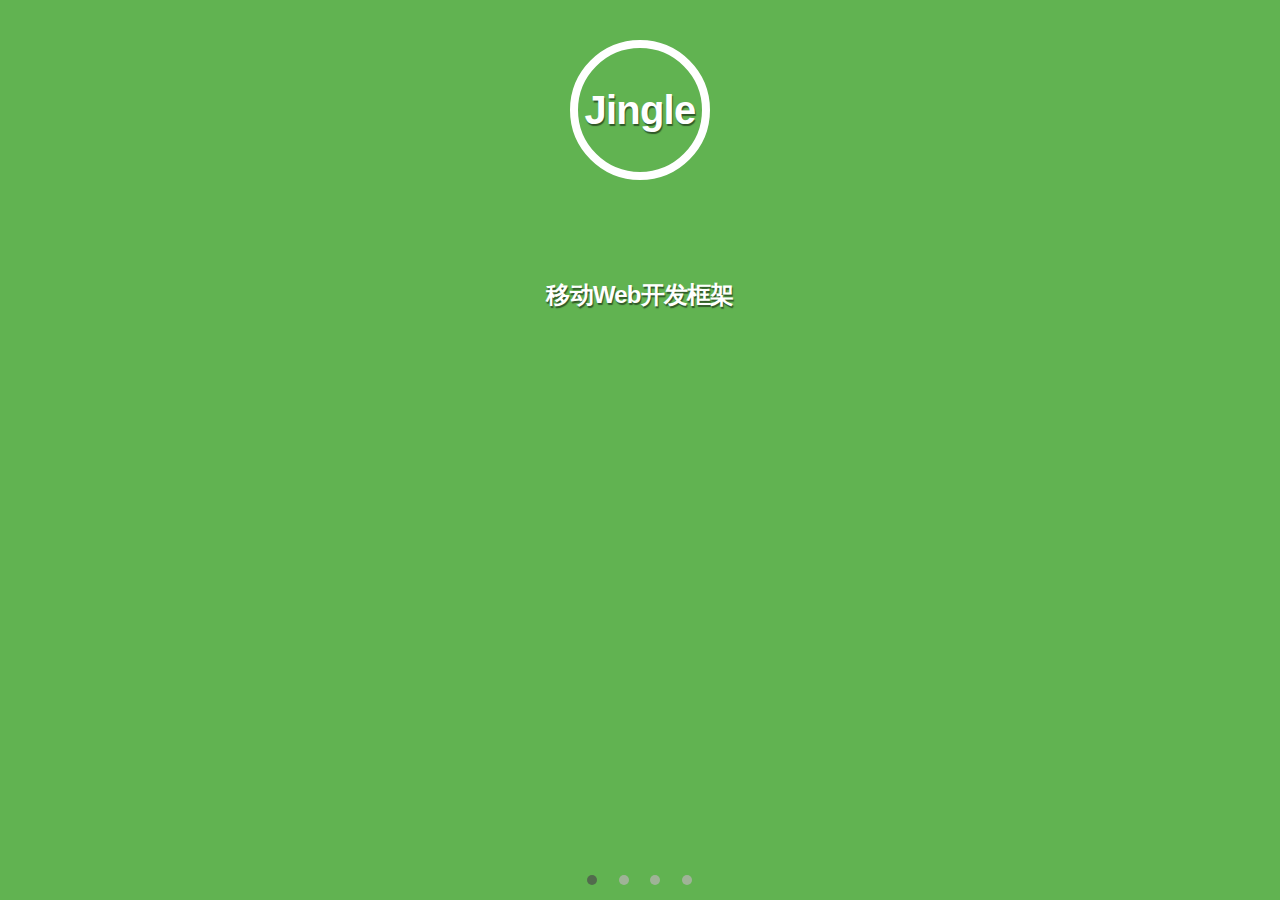
<file: assets/demo/index.html>
<!DOCTYPE >
<html>
<head>
    <meta charset="utf-8">
    <title>Jingle V0.4</title>
    <meta name="viewport" content="initial-scale=1, maximum-scale=1, user-scalable=no">
    <meta name="apple-mobile-web-app-capable" content="yes">
    <meta name="apple-mobile-web-app-status-bar-style" content="black">

    <link rel="stylesheet" href="css/Jingle.css">
    <link rel="stylesheet" href="css/app.css">
</head>
<body>
<div id="aside_container">
</div>

<div id="section_container">
    <section id="index_section" class="active">
        <header>
            <!--<nav class="left">
                <a id="btn_scan_barcode" data-icon="qrcode" href=""></a>
            </nav>-->
            <h1 class="title">Jingle V0.4</h1>
            <nav class="right">
                <a data-target="section" data-icon="info" href="#about_section"></a>
            </nav>
        </header>
        <article class="active" data-scroll="true">
            <div style="padding: 10px 0 20px;">
            <ul class="list inset demo-list">
                <li data-icon="next" data-selected="selected">
                    <span class="icon newspaper"></span>
                    <a href="#layout_section?a=1&b=2"  data-target="section">
                        <strong>layout</strong>
                        <p>基本布局</p>
                    </a>
                </li>
                <li data-icon="next" data-selected="selected">
                    <span class="icon bars-2"></span>
                    <a href="#button_section"data-target="section">
                        <strong>buttons</strong>
                        <p>按钮</p>
                    </a>
                </li>
                <li data-icon="next" data-selected="selected">
                    <span class="icon list"></span>
                    <a href="#list_section"data-target="section">
                        <strong>lists</strong>
                        <p>基本列表</p>
                    </a>
                </li>
                <li data-icon="next" data-selected="selected">
                    <span class="icon bars"></span>
                    <div class="tag alizarin">new</div>
                    <a href="#chart_section"data-target="section">
                        <strong>chart</strong>
                        <p>Jingle Chart，独立的移动端图表组件</p>
                    </a>
                </li>
                <li data-icon="next" data-selected="selected">
                    <span class="icon stack"></span>
                    <a href="#form_section"data-target="section">
                        <strong>form</strong>
                        <p>表单基本组件</p>
                    </a>
                </li>
                <li data-icon="next" data-selected="selected">
                    <span class="icon grid"></span>
                    <div class="tag alizarin">new</div>
                    <a href="#grid_section"data-target="section">
                        <strong>grid</strong>
                        <p>栅格组件</p>
                    </a>
                </li>
                <li data-icon="next" data-selected="selected">
                    <span class="icon bell"></span>
                    <a href="#toast_section"data-target="section">
                        <strong>toast</strong>
                        <p>通知组件</p>
                    </a>
                </li>
                <li data-icon="next" data-selected="selected">
                    <span class="icon rocket"></span>
                    <a href="#popup_section"data-target="section">
                        <strong>popup</strong>
                        <p>弹出框组件</p>
                    </a>
                </li>
                <li data-icon="next" data-selected="selected">
                    <span class="icon ellipsis"></span>
                    <a href="#slider_section"data-target="section">
                        <strong>slider</strong>
                        <p>页面轮换组件</p>
                    </a>
                </li>
                <li data-icon="next" data-selected="selected">
                    <span class="icon arrow-down-3"></span>
                    <a href="#scroll_section"data-target="section">
                        <strong>scroll</strong>
                        <p>滚动条插件</p>
                    </a>
                </li>
                <li data-icon="next" data-selected="selected">
                    <span class="icon arrow-up-2"></span>
                    <a href="#refresh_section"data-target="section">
                        <strong>pull2refresh</strong>
                        <p>上拉/下拉刷新组件</p>
                    </a>
                </li>
                <li data-icon="next" data-selected="selected">
                    <span class="icon menu"></span>
                    <a href="#menu_section"data-target="section">
                        <strong>menu</strong>
                        <p>抽屉菜单组件</p>
                    </a>
                </li>
                <li data-icon="next" data-selected="selected">
                    <span class="icon calendar"></span>
                    <a href="#calendar_section"data-target="section">
                        <strong>calendar</strong>
                        <p>日历组件</p>
                    </a>
                </li>
                <li data-icon="next" data-selected="selected">
                    <span class="icon bubble"></span>
                    <a href="#icon_section"data-target="section">
                        <strong>icons</strong>
                        <p>用到的字体图标</p>
                    </a>
                </li>
                <li data-icon="next" data-selected="selected">
                    <span class="icon brightness-contrast"></span>
                    <a href="#color_section"data-target="section">
                        <strong>color</strong>
                        <p>常用的一些颜色色值</p>
                    </a>
                </li>
                <li class="divider">其他</li>
                <li data-icon="next" data-selected="selected"><a href="#" data-icon="exit" id="btn_show_welcome"><strong>欢迎页</strong></a></li>
            </ul>
            </div>
        </article>
    </section>
</div>
<!--<script type="text/javascript" src="js/lib/cordova.js"></script>-->
<!-- lib -->
<script type="text/javascript" src="js/lib/zepto.js"></script>
<script type="text/javascript" src="js/lib/iscroll.js"></script>
<script type="text/javascript" src="js/lib/template.min.js"></script>
<script type="text/javascript" src="js/lib/Jingle.debug.js"></script>
<script type="text/javascript" src="js/lib/zepto.touch2mouse.js"></script>
<script type="text/javascript" src="js/lib/JChart.debug.js"></script>
<!--- app --->
<script type="text/javascript" src="js/app/app.js"></script>
<!--<script src="http://192.168.2.153:8080/target/target-script-min.js#anonymous"></script>-->
</body>
</html>
</file>
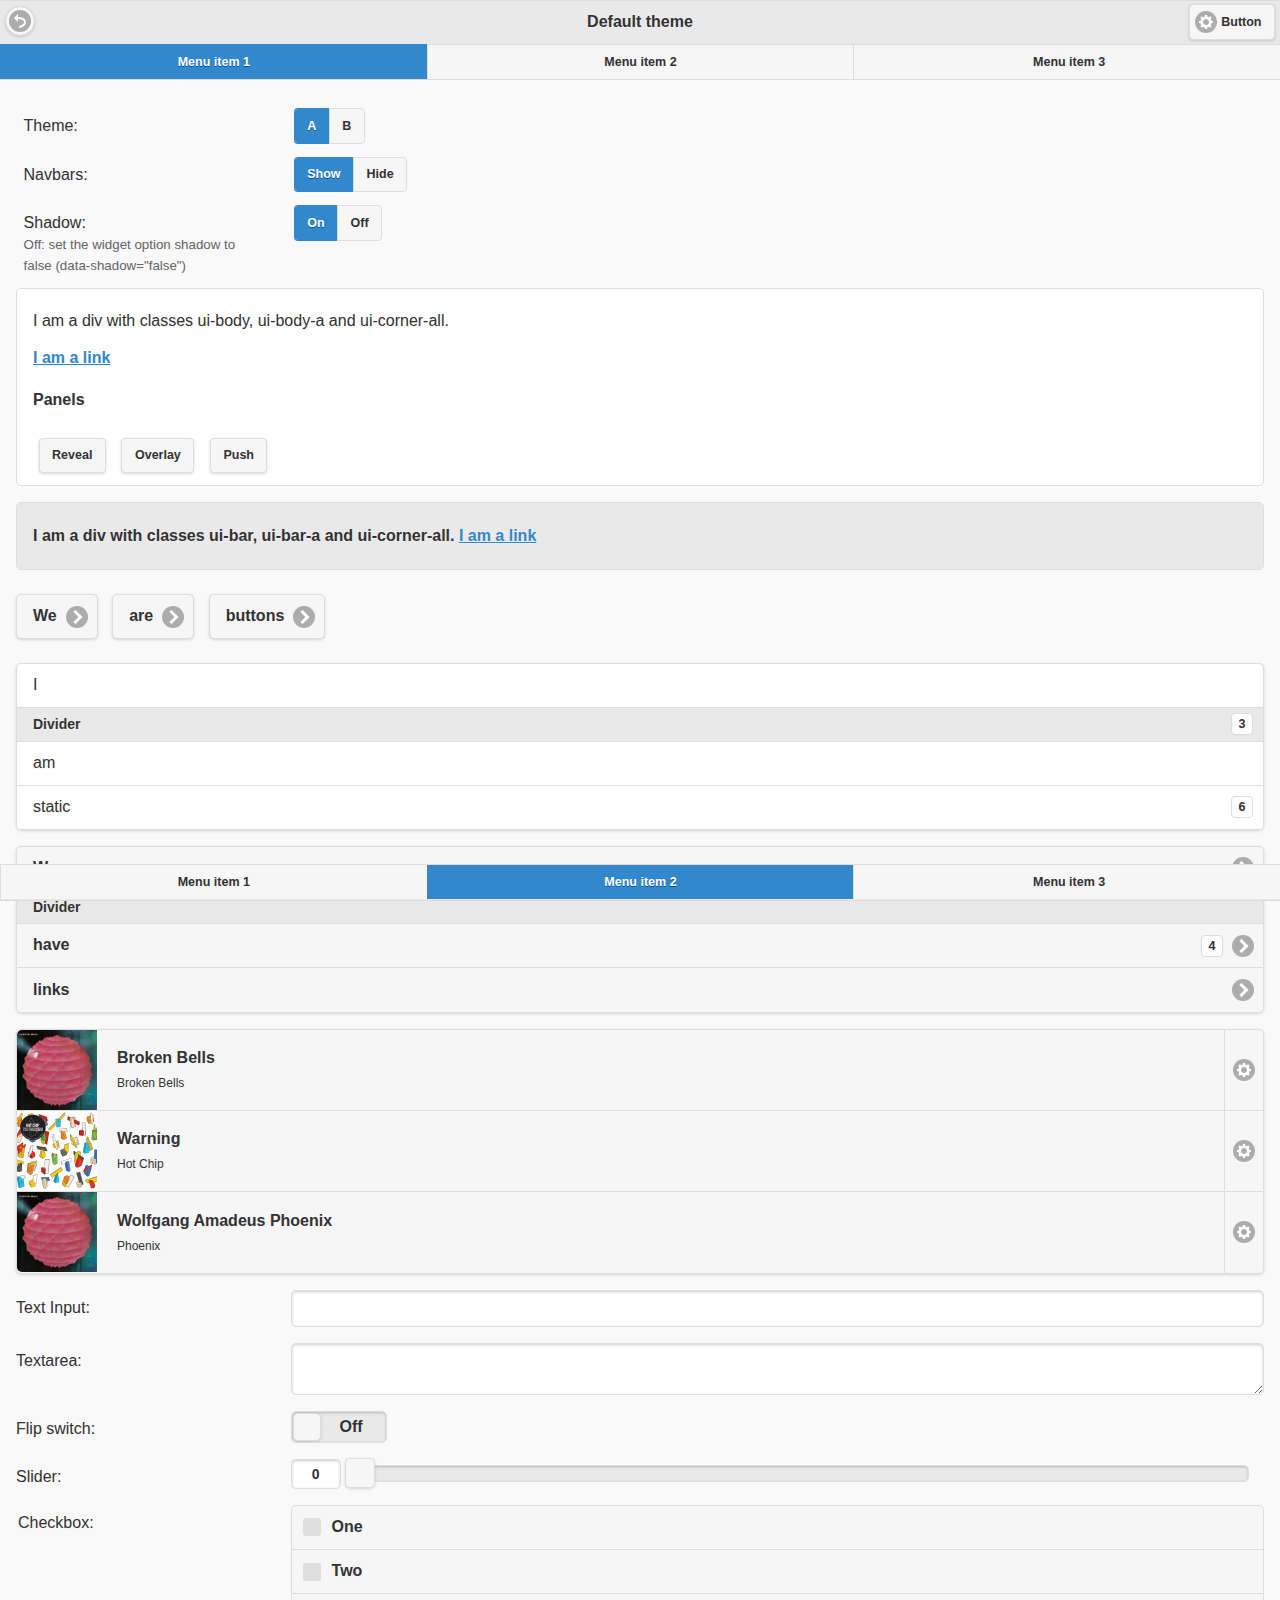
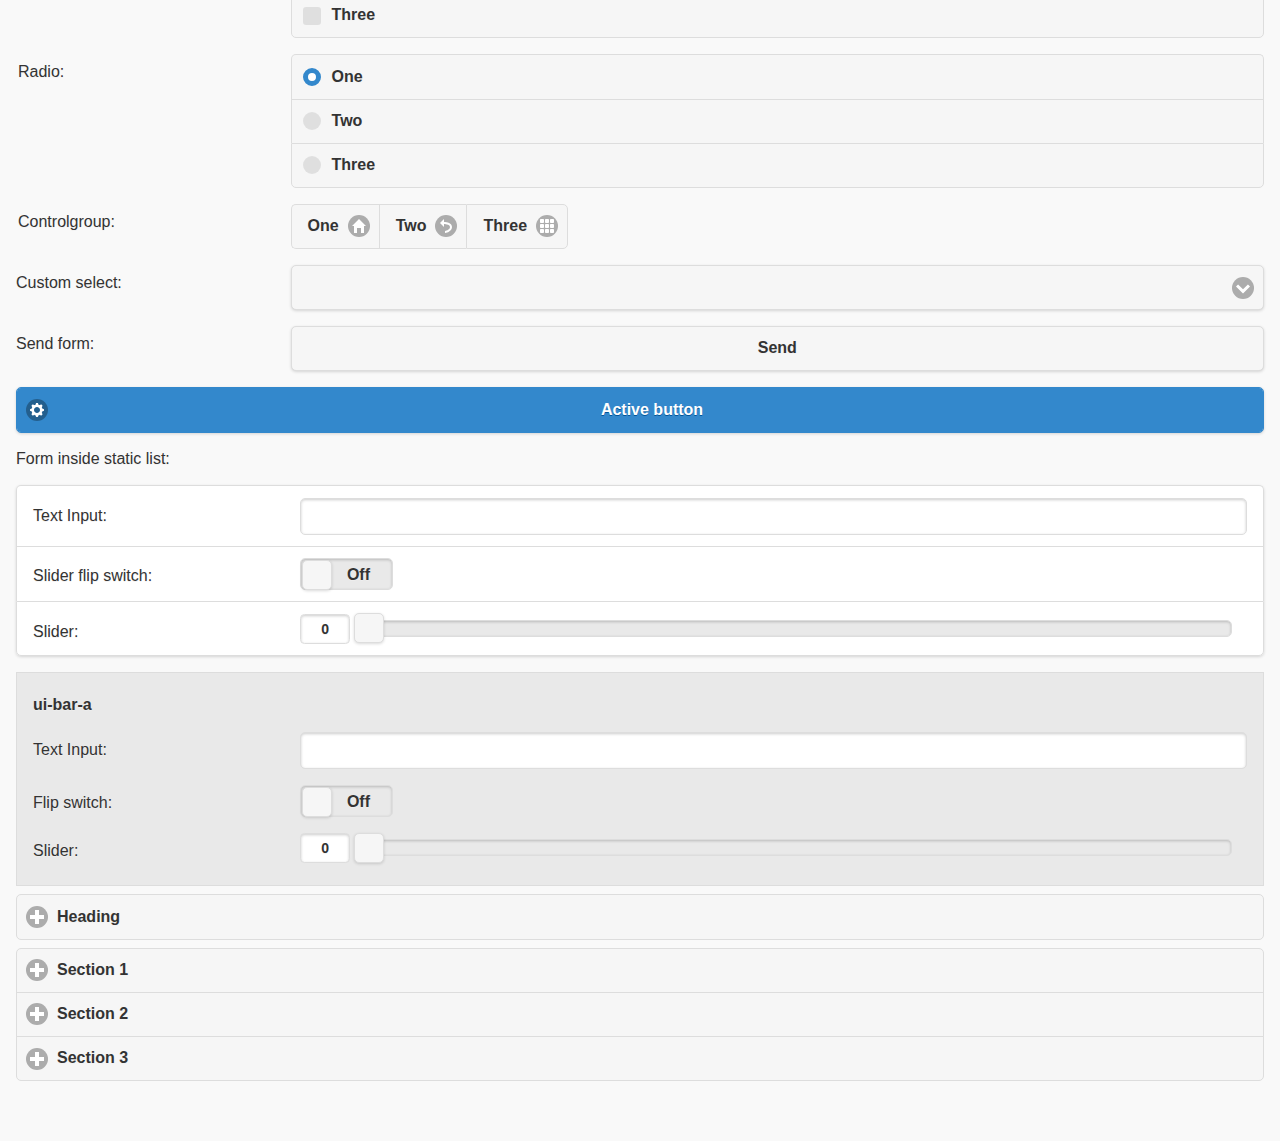
<file: assets/jqm/app/index.html>
<!DOCTYPE html>
<html>
<head>
	<meta charset="utf-8">
	<meta name="viewport" content="width=device-width, initial-scale=1">
	<title>Default theme - jQuery Mobile Demos</title>
	<link rel="stylesheet" href="../css/themes/default/jquery.mobile-1.4.5.min.css">
	<link rel="shortcut icon" href="../favicon.ico">
	<script src="../js/jquery.js"></script>
	<script src="../js/jquery.mobile-1.4.5.min.js"></script>
	<script>
		$( document ).on( "pagecreate", function() {
			$( "#theme-selector input" ).on( "change", function( event ) {
				var themeClass = $( "#theme-selector input:checked" ).attr( "id" );

				$( "#testpage" ).removeClass( "ui-page-theme-a ui-page-theme-b" ).addClass( "ui-page-theme-" + themeClass );
				$( "#ui-body-test" ).removeClass( "ui-body-a ui-body-b" ).addClass( "ui-body-" + themeClass );
				$( "#ui-bar-test, #ui-bar-form" ).removeClass( "ui-bar-a ui-bar-b" ).addClass( "ui-bar-" + themeClass );
				$( ".ui-collapsible-content" ).removeClass( "ui-body-a ui-body-b" ).addClass( "ui-body-" + themeClass );
				$( ".theme" ).text( themeClass );
			});
			$( "#opt-shadow input" ).on( "change", function( event ) {
				if ( $( "#on" ).prop( "checked" ) ) {
					$( "#testpage" ).removeClass( "noshadow" );
				} else if ( $( "#off" ).prop( "checked" ) ) {
					$( "#testpage" ).addClass( "noshadow" );
				}
			});
			$( "#opt-navbars input" ).on( "change", function( event ) {
				if ( $( "#show" ).prop( "checked" ) ) {
					$( "#testpage .ui-navbar" ).show();
					$( "#testpage .ui-footer h4" ).hide();
				} else if ( $( "#hide" ).prop( "checked" ) ) {
					$( "#testpage .ui-navbar" ).hide();
					$( "#testpage .ui-footer h4" ).show();
				}
			});
		});
	</script>
	<style>
		.noshadow * {
			-webkit-box-shadow: none !important;
			-moz-box-shadow: none !important;
			box-shadow: none !important;
		}
		form.ui-mini .ui-field-contain fieldset.ui-controlgroup legend small {
			color: #666;
		}
	</style>
</head>
<body>
<div data-role="page" id="testpage">

	<div data-role="header">
		<h1>Default theme</h1>
		<a href="#" data-rel="back" class="ui-btn ui-corner-all ui-shadow ui-icon-back ui-btn-icon-left ui-btn-icon-notext">Back</a>
		<a href="#" class="ui-btn ui-corner-all ui-shadow ui-btn-icon-left ui-icon-gear">Button</a>
		<div data-role="navbar">
			<ul>
				<li><a href="#" class="ui-btn-active ui-state-persist">Menu item 1</a></li>
				<li><a href="#">Menu item 2</a></li>
				<li><a href="#">Menu item 3</a></li>
			</ul>
		</div>
	</div><!-- /header -->

	<div class="ui-content" role="main">

		<form class="ui-mini">
			<div class="ui-field-contain" id="theme-selector">
				<fieldset data-role="controlgroup" data-type="horizontal">
					<legend>Theme:</legend>
					<label for="a">A</label>
					<input type="radio" name="theme" id="a" checked>
					<label for="b">B</label>
					<input type="radio" name="theme" id="b">
				</fieldset>
			</div>
			<div class="ui-field-contain" id="opt-navbars">
				<fieldset data-role="controlgroup" data-type="horizontal">
					<legend>Navbars:</legend>
					<label for="show">Show</label>
					<input type="radio" name="navbars" id="show" checked>
					<label for="hide">Hide</label>
					<input type="radio" name="navbars" id="hide">
				</fieldset>
			</div>
			<div class="ui-field-contain" id="opt-shadow">
				<fieldset data-role="controlgroup" data-type="horizontal">
					<legend>Shadow:<br><small>Off: set the widget option shadow to false (data-shadow="false")</small></legend>
					<label for="on">On</label>
					<input type="radio" name="shadow" id="on" checked>
					<label for="off">Off</label>
					<input type="radio" name="shadow" id="off">
				</fieldset>
			</div>
		</form>

		<div id="ui-body-test" class="ui-body ui-body-a ui-corner-all" style="margin-bottom:1em;">
		<p>I am a div with classes ui-body, ui-body-<span class="theme">a</span> and ui-corner-all.</p>
		<p><a href="#">I am a link</a></p>
			<h4>Panels</h4>
			<a href="#panel-reveal" class="ui-btn ui-corner-all ui-shadow ui-btn-inline ui-mini">Reveal</a>
			<a href="#panel-overlay" class="ui-btn ui-corner-all ui-shadow ui-btn-inline ui-mini">Overlay</a>
			<a href="#panel-push" class="ui-btn ui-corner-all ui-shadow ui-btn-inline ui-mini">Push</a>
		</div>

		<div id="ui-bar-test" class="ui-bar ui-bar-a ui-corner-all" style="margin-bottom:1em;">
		<p>I am a div with classes ui-bar, ui-bar-<span class="theme">a</span> and ui-corner-all. <a href="#">I am a link</a></p>
		</div>

		<a href="#" class="ui-btn ui-corner-all ui-shadow ui-btn-inline ui-icon-carat-r ui-btn-icon-right">We</a>
		<button class="ui-btn ui-corner-all ui-shadow ui-btn-inline ui-icon-carat-r ui-btn-icon-right">are</button>
		<input type="button" value="buttons" data-inline="true" data-icon="carat-r" data-iconpos="right">

		<ul data-role="listview" data-inset="true">
			<li>I</li>
			<li data-role="list-divider">Divider<span class="ui-li-count">3</span></li>
			<li>am</li>
			<li>static<span class="ui-li-count">6</span></li>
		</ul>

		<ul data-role="listview" data-inset="true">
			<li><a href="#">We</a></li>
			<li data-role="list-divider">Divider</li>
			<li><a href="#">have<span class="ui-li-count">4</span></a></li>
			<li><a href="#">links</a></li>
		</ul>

		<ul data-role="listview" data-split-icon="gear" data-inset="true">
			<li><a href="#">
				<img src="../_assets/img/album-bb.jpg">
			<h2>Broken Bells</h2>
			<p>Broken Bells</p></a>
				<a href="#purchase" data-rel="popup" data-position-to="window" data-transition="pop">Purchase album</a>
			</li>
			<li><a href="#">
				<img src="../_assets/img/album-hc.jpg">
			<h2>Warning</h2>
			<p>Hot Chip</p></a>
				<a href="#purchase" data-rel="popup" data-position-to="window" data-transition="pop">Purchase album</a>
			</li>
			<li><a href="#">
				<img src="../_assets/img/album-bb.jpg">
			<h2>Wolfgang Amadeus Phoenix</h2>
			<p>Phoenix</p></a>
				<a href="#purchase" data-rel="popup" data-position-to="window" data-transition="pop">Purchase album</a>
			</li>
		</ul>

		<form>
			<div class="ui-field-contain">
				<label for="name2">Text Input:</label>
				<input type="text" name="name2" id="name2" value="" data-clear-btn="true">
			</div>
			<div class="ui-field-contain">
				<label for="textarea2">Textarea:</label>
				<textarea cols="40" rows="8" name="textarea2" id="textarea2"></textarea>
			</div>
			<div class="ui-field-contain">
				<label for="flip2">Flip switch:</label>
				<select name="flip2" id="flip2" data-role="flipswitch">
					<option value="off">Off</option>
					<option value="on">On</option>
				</select>
			</div>
			<div class="ui-field-contain">
				<label for="slider2">Slider:</label>
				<input type="range" name="slider2" id="slider2" value="0" min="0" max="100" data-highlight="true">
			</div>
			<div class="ui-field-contain">
				<fieldset data-role="controlgroup">
					<legend>Checkbox:</legend>
					<input type="checkbox" name="checkbox-v-1a" id="checkbox-v-1a">
					<label for="checkbox-v-1a">One</label>
					<input type="checkbox" name="checkbox-v-1b" id="checkbox-v-1b">
					<label for="checkbox-v-1b">Two</label>
					<input type="checkbox" name="checkbox-v-1c" id="checkbox-v-1c">
					<label for="checkbox-v-1c">Three</label>
				</fieldset>
			</div>
			<div class="ui-field-contain">
				<fieldset data-role="controlgroup">
					<legend>Radio:</legend>
					<input type="radio" name="radio-v-1" id="radio-v-1a" checked>
					<label for="radio-v-1a">One</label>
					<input type="radio" name="radio-v-1" id="radio-v-1b">
					<label for="radio-v-1b">Two</label>
					<input type="radio" name="radio-v-1" id="radio-v-1c">
					<label for="radio-v-1c">Three</label>
				</fieldset>
			</div>
			<div class="ui-field-contain">
				<fieldset data-role="controlgroup" data-type="horizontal">
					<legend>Controlgroup:</legend>
					<button class="ui-btn ui-corner-all ui-shadow ui-icon-home ui-btn-icon-right">One</button>
					<input type="button" data-icon="back" data-iconpos="right" value="Two">
					<a href="#" class="ui-btn ui-corner-all ui-shadow ui-icon-grid ui-btn-icon-right">Three</a>
				</fieldset>
			</div>
			<div class="ui-field-contain">
				<label for="select-choice-1" class="select">Custom select:</label>
				<select name="select-choice-1" id="select-choice-1" data-native-menu="false" multiple="multiple">
					<option value="standard">Standard: 7 day</option>
					<option value="rush">Rush: 3 days</option>
					<option value="express">Express: next day</option>
					<option value="overnight">Overnight</option>
				</select>
			</div>
			<div class="ui-field-contain">
				<label for="submit-1">Send form:</label>
				<input type="submit" id="submit-1" value="Send">
			</div>
		</form>

		<a href="#" class="ui-btn ui-corner-all ui-shadow ui-icon-gear ui-btn-icon-left ui-btn-active">Active button</a>

		<p>Form inside static list:</p>

		<form>
			<ul data-role="listview" data-inset="true">
				<li class="ui-field-contain">
					<label for="name3">Text Input:</label>
					<input type="text" name="name3" id="name3" value="" data-clear-btn="true">
				</li>
				<li class="ui-field-contain">
					<label for="flip3">Slider flip switch:</label>
					<select name="flip3" id="flip3" data-role="slider">
						<option value="off">Off</option>
						<option value="on">On</option>
					</select>
				</li>
				<li class="ui-field-contain">
					<label for="slider3">Slider:</label>
					<input type="range" name="slider3" id="slider3" value="0" min="0" max="100" data-highlight="true">
				</li>
			</ul>
		</form>

		<div id="ui-bar-form" class="ui-bar ui-bar-a">
		<p>ui-bar-<span class="theme">a</span></p>
			<div class="ui-field-contain">
				<label for="name4">Text Input:</label>
				<input type="text" name="name4" id="name4" value="" data-clear-btn="true">
			</div>
			<div class="ui-field-contain">
				<label for="flip4">Flip switch:</label>
				<select name="flip4" id="flip4" data-role="slider">
					<option value="off">Off</option>
					<option value="on">On</option>
				</select>
			</div>
			<div class="ui-field-contain">
				<label for="slider4">Slider:</label>
				<input type="range" name="slider4" id="slider4" value="0" min="0" max="100" data-highlight="true">
			</div>
		</div>

		<div data-role="collapsible" data-content-theme="a">
			<h4>Heading</h4>
		<p>I'm the collapsible content with a themed content block set to "<span class="theme">a</span>".</p>
		</div>

		<div data-role="collapsibleset" data-content-theme="a">
			<div data-role="collapsible">
				<h3>Section 1</h3>
			<p>I'm the collapsible content for section 1</p>
			</div>
			<div data-role="collapsible">
				<h3>Section 2</h3>
			<p>I'm the collapsible content for section 2</p>
			</div>
			<div data-role="collapsible">
				<h3>Section 3</h3>
			<p>I'm the collapsible content for section 3</p>
			</div>
		</div>

	</div><!-- /content -->

	<div data-role="footer" data-position="fixed">
		<div data-role="navbar">
			<ul>
				<li><a href="#">Menu item 1</a></li>
				<li><a href="#" class="ui-btn-active ui-state-persist">Menu item 2</a></li>
				<li><a href="#">Menu item 3</a></li>
			</ul>
		</div>
		<h4 style="display:none;">Footer</h4>
	</div>

	<div data-role="panel" id="panel-reveal">
		<ul data-role="listview">
			<li data-icon="delete"><a href="#" data-rel="close">Close</a></li>
			<li><a href="#">List item</a></li>
			<li><a href="#">List item</a></li>
			<li><a href="#">List item</a></li>
		</ul>
		<br><br>
		<button class="ui-btn ui-corner-all ui-shadow">Button</button>
	</div>

	<div data-role="panel" id="panel-overlay" data-display="overlay">
		<ul data-role="listview">
			<li data-icon="delete"><a href="#" data-rel="close">Close</a></li>
			<li><a href="#">List item</a></li>
			<li><a href="#">List item</a></li>
			<li><a href="#">List item</a></li>
		</ul>
		<br><br>
		<button class="ui-btn ui-corner-all ui-shadow">Button</button>
	</div>

	<div data-role="panel" id="panel-push" data-display="push">
		<ul data-role="listview">
			<li data-icon="delete"><a href="#" data-rel="close">Close</a></li>
			<li><a href="#">List item</a></li>
			<li><a href="#">List item</a></li>
			<li><a href="#">List item</a></li>
		</ul>
		<br><br>
		<button class="ui-btn ui-corner-all ui-shadow">Button</button>
	</div>

</div><!-- /page -->

</body>
</html>
</file>
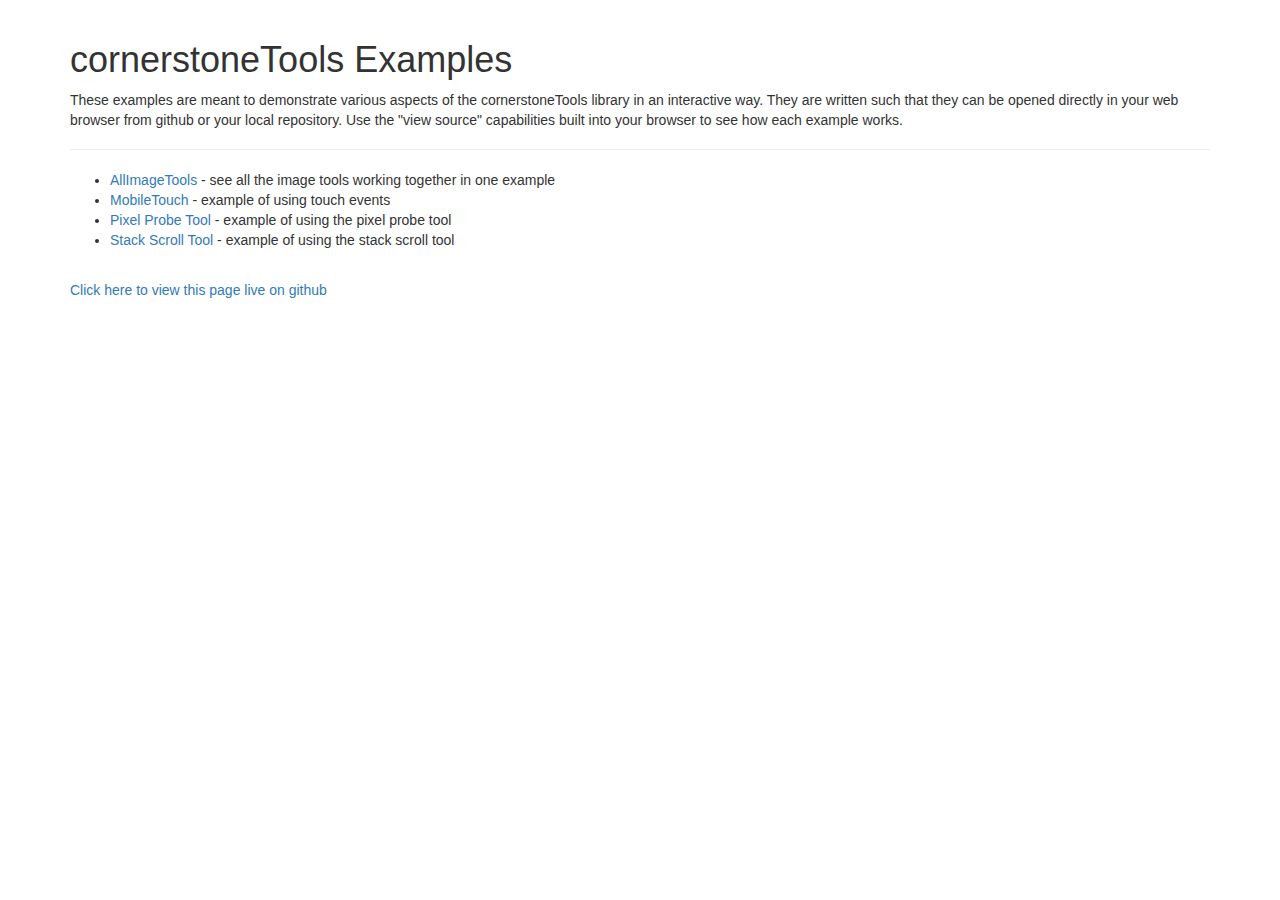
<file: assets/md/e/index.html>
<!DOCTYPE HTML>
<html lang="en">
<head>
    <meta name="viewport" content="width=device-width, initial-scale=1">

    <!-- twitter bootstrap CSS stylesheet - included to make things pretty, not needed or used by cornerstoneTools -->
    <link href="//netdna.bootstrapcdn.com/bootstrap/3.1.1/css/bootstrap.min.css" rel="stylesheet">

    <style>

    </style>

</head>
<body>
<div class="container">

    <div class="page-header">
        <h1>cornerstoneTools Examples</h1>
        <p>
            These examples are meant to demonstrate various aspects of the cornerstoneTools library in an interactive way.
            They are written such that they can be opened directly in your web browser from github or your local
            repository.  Use the "view source" capabilities built into your browser to see how each example works.
        </p>
    </div>

    <ul>
        <li><a href="allImageTools/index.html">AllImageTools</a> - see all the image tools working together in one example</li>
        <li><a href="mobileTouch/index.html">MobileTouch</a> - example of using touch events</li>
        <li><a href="probe/index.html">Pixel Probe Tool</a> - example of using the pixel probe tool</li>
        <li><a href="stackScroll/index.html">Stack Scroll Tool</a> - example of using the stack scroll tool</li>
     </ul>

    <br>

    <a href="https://rawgithub.com/chafey/cornerstoneTools/master/examples/index.html">Click here
        to view this page live on github</a>


</div>
</body>

<script>

</script>
</html>
</file>
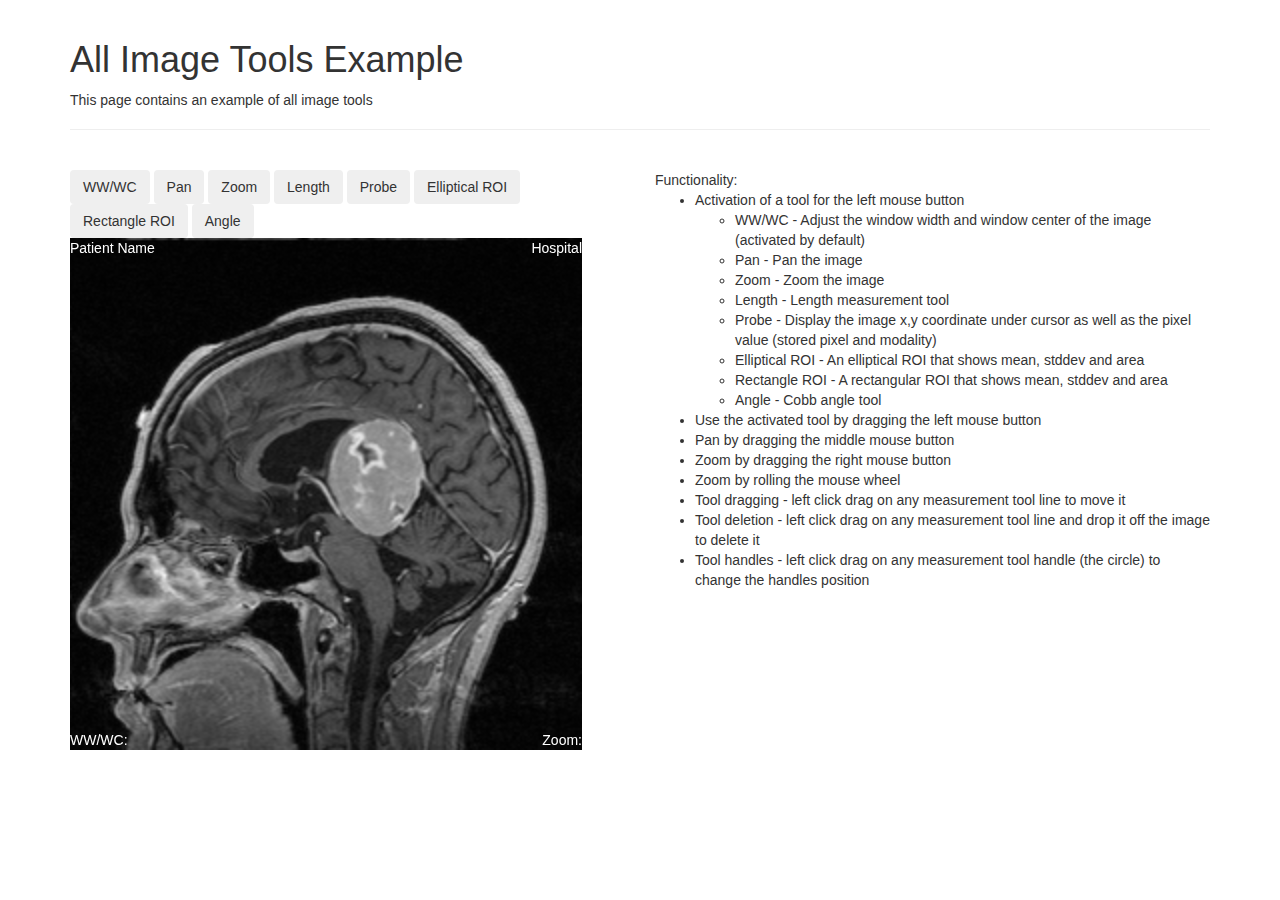
<file: assets/md/e/allImageTools/index.html>
<!DOCTYPE HTML>
<html>
<head>
    <!-- support for mobile touch devices -->
    <meta name="viewport" content="user-scalable=no, width=device-width, initial-scale=1, maximum-scale=1">

    <!-- twitter bootstrap CSS stylesheet - not required by cornerstoneTools -->
    <link href="http://netdna.bootstrapcdn.com/bootstrap/3.1.1/css/bootstrap.min.css" rel="stylesheet">

    <link href="../cornerstone.min.css" rel="stylesheet">

</head>
<body>
<div class="container">
    <div class="page-header">
        <h1>
            All Image Tools Example
        </h1>
        <p>
            This page contains an example of all image tools
        </p>

    </div>

    <br>

    <div class="row">
        <div class="col-xs-6">
            <button id="enableWindowLevelTool" type="button" class="btn">WW/WC</button>
            <button id="pan" type="button" class="btn">Pan</button>
            <button id="zoom" type="button" class="btn">Zoom</button>
            <button id="enableLength" type="button" class="btn">Length</button>
            <button id="probe" type="button" class="btn">Probe</button>
            <button id="circleroi" type="button" class="btn">Elliptical ROI</button>
            <button id="rectangleroi" type="button" class="btn">Rectangle ROI</button>
            <button id="angle" type="button" class="btn">Angle</button>

            <br/>

            <div style="width:512px;height:512px;position:relative;display:inline-block;color:white;"
                 oncontextmenu="return false"
                 class='cornerstone-enabled-image'
                 unselectable='on'
                 onselectstart='return false;'
                 onmousedown='return false;'>
                <div id="dicomImage"
                     style="width:512px;height:512px;top:0px;left:0px; position:absolute;">
                </div>
                <div id="mrtopleft" style="position: absolute;top:0px; left:0px">
                    Patient Name
                </div>
                <div id="mrtopright" style="position: absolute;top:0px; right:0px">
                    Hospital
                </div>
                <div id="mrbottomright" style="position: absolute;bottom:0px; right:0px">
                    Zoom:
                </div>
                <div id="mrbottomleft" style="position: absolute;bottom:0px; left:0px">
                    WW/WC:
                </div>
            </div>
        </div>
        <div class="col-xs-6">
            Functionality:
            <ul>
                <li>Activation of a tool for the left mouse button
                    <ul>
                        <li>WW/WC - Adjust the window width and window center of the image (activated by default)</li>
                        <li>Pan - Pan the image</li>
                        <li>Zoom - Zoom the image</li>
                        <li>Length - Length measurement tool</li>
                        <li>Probe - Display the image x,y coordinate under cursor as well as the pixel value (stored pixel and modality)</li>
                        <li>Elliptical ROI - An elliptical ROI that shows mean, stddev and area</li>
                        <li>Rectangle ROI - A rectangular ROI that shows mean, stddev and area</li>
                        <li>Angle - Cobb angle tool</li>
                    </ul>
                </li>
                <li>Use the activated tool by dragging the left mouse button</li>
                <li>Pan by dragging the middle mouse button</li>
                <li>Zoom by dragging the right mouse button</li>
                <li>Zoom by rolling the mouse wheel</li>
                <li>Tool dragging - left click drag on any measurement tool line to move it</li>
                <li>Tool deletion - left click drag on any measurement tool line and drop it off the image to delete it</li>
                <li>Tool handles - left click drag on any measurement tool handle (the circle) to change the handles position</li>
            </ul>
        </div>
    </div>

</body>

<!-- jquery - included to make things easier to demo, not needed or used by the cornerstone library but
is used by our example image loader-->
<script src="../jquery.min.js"></script>

<!-- include the cornerstone library -->
<script src="../cornerstone.min.js"></script>

<script src="../cornerstoneMath.min.js"></script>


<!-- include the cornerstone tools library -->
<script src="../../dist/cornerstoneTools.js"></script>

<!-- include special code for these examples which provides images -->
<script src="../exampleImageLoader.js"></script>

<script>
    var element = $('#dicomImage').get(0);

    // Listen for changes to the viewport so we can update the text overlays in the corner
    function onViewportUpdated(e) {
        $('#mrbottomleft').text("WW/WC:" + Math.round(e.detail.viewport.voi.windowWidth) + "/" + Math.round(e.detail.viewport.voi.windowCenter));
        $('#mrbottomright').text("Zoom:" + e.detail.viewport.scale.toFixed(2));
    };
    element.addEventListener("CornerstoneViewportUpdated", onViewportUpdated, false);

    var imageId = 'example://1';

    // image enable the dicomImage element
    cornerstone.enable(element);
	
    cornerstone.loadImage(imageId).then(function(image) {
        cornerstone.displayImage(element, image);
        cornerstoneTools.mouseInput.enable(element);
        cornerstoneTools.mouseWheelInput.enable(element);
        // Enable all tools we want to use with this element
        cornerstoneTools.wwwc.activate(element, 1); // ww/wc is the default tool for left mouse button
        cornerstoneTools.pan.activate(element, 2); // pan is the default tool for middle mouse button
        cornerstoneTools.zoom.activate(element, 4); // zoom is the default tool for right mouse button
        cornerstoneTools.zoomWheel.activate(element); // zoom is the default tool for middle mouse wheel
        cornerstoneTools.probe.enable(element);
        cornerstoneTools.length.enable(element);
        cornerstoneTools.ellipticalRoi.enable(element);
        cornerstoneTools.rectangleRoi.enable(element);
        cornerstoneTools.angle.enable(element);


        // helper function used by the tool button handlers to disable the active tool
        // before making a new tool active
        function disableAllTools()
        {
            cornerstoneTools.wwwc.disable(element);
            cornerstoneTools.pan.activate(element, 2); // 2 is middle mouse button
            cornerstoneTools.zoom.activate(element, 4); // 4 is right mouse button
            cornerstoneTools.probe.deactivate(element, 1);
            cornerstoneTools.length.deactivate(element, 1);
            cornerstoneTools.ellipticalRoi.deactivate(element, 1);
            cornerstoneTools.rectangleRoi.deactivate(element, 1);
            cornerstoneTools.angle.deactivate(element, 1);
        }

        // Tool button event handlers that set the new active tool
        $('#enableWindowLevelTool').click(function() {
            disableAllTools();
            cornerstoneTools.wwwc.activate(element, 1);
        });
        $('#pan').click(function() {
            disableAllTools();
            cornerstoneTools.pan.activate(element, 3); // 3 means left mouse button and middle mouse button
        });
        $('#zoom').click(function() {
            disableAllTools();
            cornerstoneTools.zoom.activate(element, 5); // 5 means left mouse button and right mouse button
        });
        $('#enableLength').click(function() {
            disableAllTools();
            cornerstoneTools.length.activate(element, 1);
        });
        $('#probe').click(function() {
            disableAllTools();
            cornerstoneTools.probe.activate(element, 1);
        });
        $('#circleroi').click(function() {
            disableAllTools();
            cornerstoneTools.ellipticalRoi.activate(element, 1);
        });
        $('#rectangleroi').click(function() {
            disableAllTools();
            cornerstoneTools.rectangleRoi.activate(element, 1);
        });
        $('#angle').click(function () {
            disableAllTools();
            cornerstoneTools.angle.activate(element, 1);
        });
    });



</script>
</html>
</file>
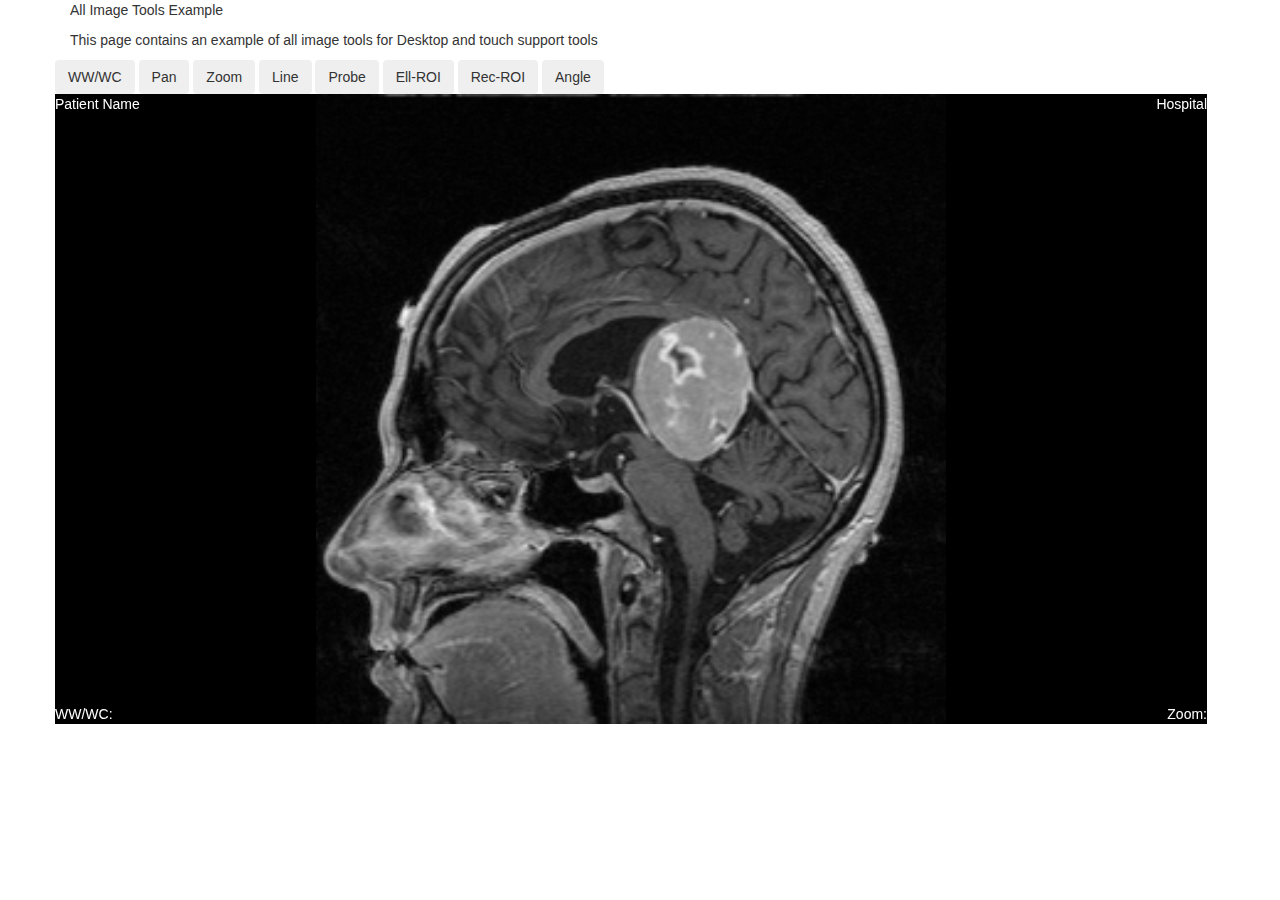
<file: assets/md/e/alltouchtools/index.html>
<!DOCTYPE HTML>
<html>
<head>
    <!-- support for mobile touch devices -->
   <meta name="viewport" content="width=device-width, user-scalable=no">
        <meta name="apple-mobile-web-app-capable" content="yes"/>
        
        <meta name="viewport" content="user-scalable=no, width=device-width, initial-scale=1, maximum-scale=1">

    <!-- twitter bootstrap CSS stylesheet - not required by cornerstoneTools -->
    <link href="http://netdna.bootstrapcdn.com/bootstrap/3.1.1/css/bootstrap.min.css" rel="stylesheet">

    <link href="../cornerstone.min.css" rel="stylesheet">

</head>
<style>
    .imageContainor{
        
    }
</style>
<script>
  if (typeof CustomEvent === 'undefined') {
                CustomEvent = function(type, eventInitDict) {
                    var event = document.createEvent('CustomEvent');
                    event.initCustomEvent(type, eventInitDict['bubbles'], eventInitDict['cancelable'], eventInitDict['detail']);
                    return event;
                };
            }
</script>
<body>
<div class="container">
   
        <p>
            All Image Tools Example
        </p>
        <p>
            This page contains an example of all image tools for Desktop and touch support tools
        </p>

   


    <div class="row">
        <div class="">
            <button id="enableWindowLevelTool" type="button" class="btn">WW/WC</button>
            <button id="pan" type="button" class="btn">Pan</button>
            <button id="zoom" type="button" class="btn">Zoom</button>
            <button id="enableLength" type="button" class="btn">Line</button>
            <button id="probe" type="button" class="btn">Probe</button>
            <button id="circleroi" type="button" class="btn">Ell-ROI</button>
            <button id="rectangleroi" type="button" class="btn">Rec-ROI</button>
            <button id="angle" type="button" class="btn">Angle</button>

            <br/>

            <div  style="width:100%;height: 100%;position:relative;display:inline-block;color:white;"
                 oncontextmenu="return false"
                 class='cornerstone-enabled-image imageContainor'
                 unselectable='on'
                 onselectstart='return false;'
                 onmousedown='return false;'>
                <div id="dicomImage"
                     style="top:0px;left:0px; position:absolute;" class="imageContainor">
                </div>
                <div id="mrtopleft" style="position: absolute;top:0px; left:0px">
                    Patient Name
                </div>
                <div id="mrtopright" style="position: absolute;top:0px; right:0px">
                    Hospital
                </div>
                <div id="mrbottomright" style="position: absolute;bottom:0px; right:0px">
                    Zoom:
                </div>
                <div id="mrbottomleft" style="position: absolute;bottom:0px; left:0px">
                    WW/WC:
                </div>
            </div>
        </div>
        
    </div>
<!--    <div class="" style="float: left;position: absolute">
            Functionality:
            <ul>
                <li>Activation of a tool for the left mouse button
                    <ul>
                        <li>WW/WC - Adjust the window width and window center of the image (activated by default)</li>
                        <li>Pan - Pan the image</li>
                        <li>Zoom - Zoom the image</li>
                        <li>Length - Length measurement tool</li>
                        <li>Probe - Display the image x,y coordinate under cursor as well as the pixel value (stored pixel and modality)</li>
                        <li>Elliptical ROI - An elliptical ROI that shows mean, stddev and area</li>
                        <li>Rectangle ROI - A rectangular ROI that shows mean, stddev and area</li>
                        <li>Angle - Cobb angle tool</li>
                    </ul>
                </li>
                <li>Use the activated tool by dragging the left mouse button</li>
                <li>Pan by dragging the middle mouse button</li>
                <li>Zoom by dragging the right mouse button</li>
                <li>Zoom by rolling the mouse wheel</li>
                <li>Tool dragging - left click drag on any measurement tool line to move it</li>
                <li>Tool deletion - left click drag on any measurement tool line and drop it off the image to delete it</li>
                <li>Tool handles - left click drag on any measurement tool handle (the circle) to change the handles position</li>
            </ul>
        </div>-->

</body>

<!-- jquery - included to make things easier to demo, not needed or used by the cornerstone library but
is used by our example image loader-->
<script src="../jquery.min.js"></script>

<!-- include the hammer.js library for touch gestures-->
<script src="../jquery.hammer-full.js"></script>

<!-- include the hammer.fakemultitouch so we can test with a mouse -->
<script src="../hammer.fakemultitouch.js"></script>

<!-- include the cornerstone library -->
<script src="../cornerstone.min.js"></script>

<script src="../cornerstoneMath.min.js"></script>


<!-- include the cornerstone tools library -->
<script src="../../dist/cornerstoneTools.js"></script>

<!-- include special code for these examples which provides images -->
<script src="../exampleImageLoader.js"></script>

<script>
    var toolsContainer = $(".imageContainor");
    toolsContainer.css({"width": $(window).width()*.9 + "px"});
    toolsContainer.css({"height": ($(window).height()*.7) + "px"});
    
    var element = $('#dicomImage').get(0);

    // Listen for changes to the viewport so we can update the text overlays in the corner
    function onViewportUpdated(e) {
        $('#mrbottomleft').text("WW/WC:" + Math.round(e.detail.viewport.voi.windowWidth) + "/" + Math.round(e.detail.viewport.voi.windowCenter));
        $('#mrbottomright').text("Zoom:" + e.detail.viewport.scale.toFixed(2));
    };
    element.addEventListener("CornerstoneImageRendered", onViewportUpdated, false);

    var imageId = 'example://1';
     Hammer.plugins.fakeMultitouch();

    // image enable the dicomImage element
    cornerstone.enable(element);
    cornerstoneTools.touchInput.enable(element);

    cornerstone.loadImage(imageId).then(function(image) {
        cornerstone.displayImage(element, image);
      
        // Enable all tools we want to use with this element
     

        cornerstoneTools.touchInput.enable(element);
        cornerstoneTools.panTouchDrag.enable(element);
        cornerstoneTools.ellipticalroi_Touch.enable(element);
        cornerstoneTools.angleTouch.enable(element);
        cornerstoneTools.rectangleRoiTouch.enable(element);
        cornerstoneTools.lengthTouch.enable(element);
        cornerstoneTools.wwwcTouchDrag.enable(element);
        cornerstoneTools.zoomTouchDrag.enable(element);
        cornerstoneTools.probeTouch.enable(element);


        // helper function used by the tool button handlers to disable the active tool
        // before making a new tool active
        function disableAllTools()
        {
            cornerstoneTools.panTouchDrag.deactivate(element);
        cornerstoneTools.ellipticalroi_Touch.deactivate(element);
        cornerstoneTools.angleTouch.deactivate(element);
        cornerstoneTools.rectangleRoiTouch.deactivate(element);
        cornerstoneTools.lengthTouch.deactivate(element);
        cornerstoneTools.wwwcTouchDrag.deactivate(element);
        cornerstoneTools.zoomTouchDrag.deactivate(element);
        cornerstoneTools.probeTouch.deactivate(element);
        }

        // Tool button event handlers that set the new active tool
        $('#enableWindowLevelTool').click(function() {
            disableAllTools();
           cornerstoneTools.wwwcTouchDrag.activate(element);
        });
        $('#pan').click(function() {
            disableAllTools();
             cornerstoneTools.panTouchDrag.activate(element);
        });
        $('#zoom').click(function() {
            disableAllTools();
           cornerstoneTools.zoomTouchDrag.activate(element);
        });
        $('#enableLength').click(function() {
            disableAllTools();
           cornerstoneTools.lengthTouch.activate(element);
        });
        $('#probe').click(function() {
            disableAllTools();
             cornerstoneTools.probeTouch.activate(element);
        });
        $('#circleroi').click(function() {
            disableAllTools();
            cornerstoneTools.ellipticalroi_Touch.activate(element);
        });
        $('#rectangleroi').click(function() {
            disableAllTools();
            cornerstoneTools.rectangleRoiTouch.activate(element);
        });
        $('#angle').click(function () {
            disableAllTools();
             cornerstoneTools.angleTouch.activate(element);
        });
    });



</script>
</html>
</file>
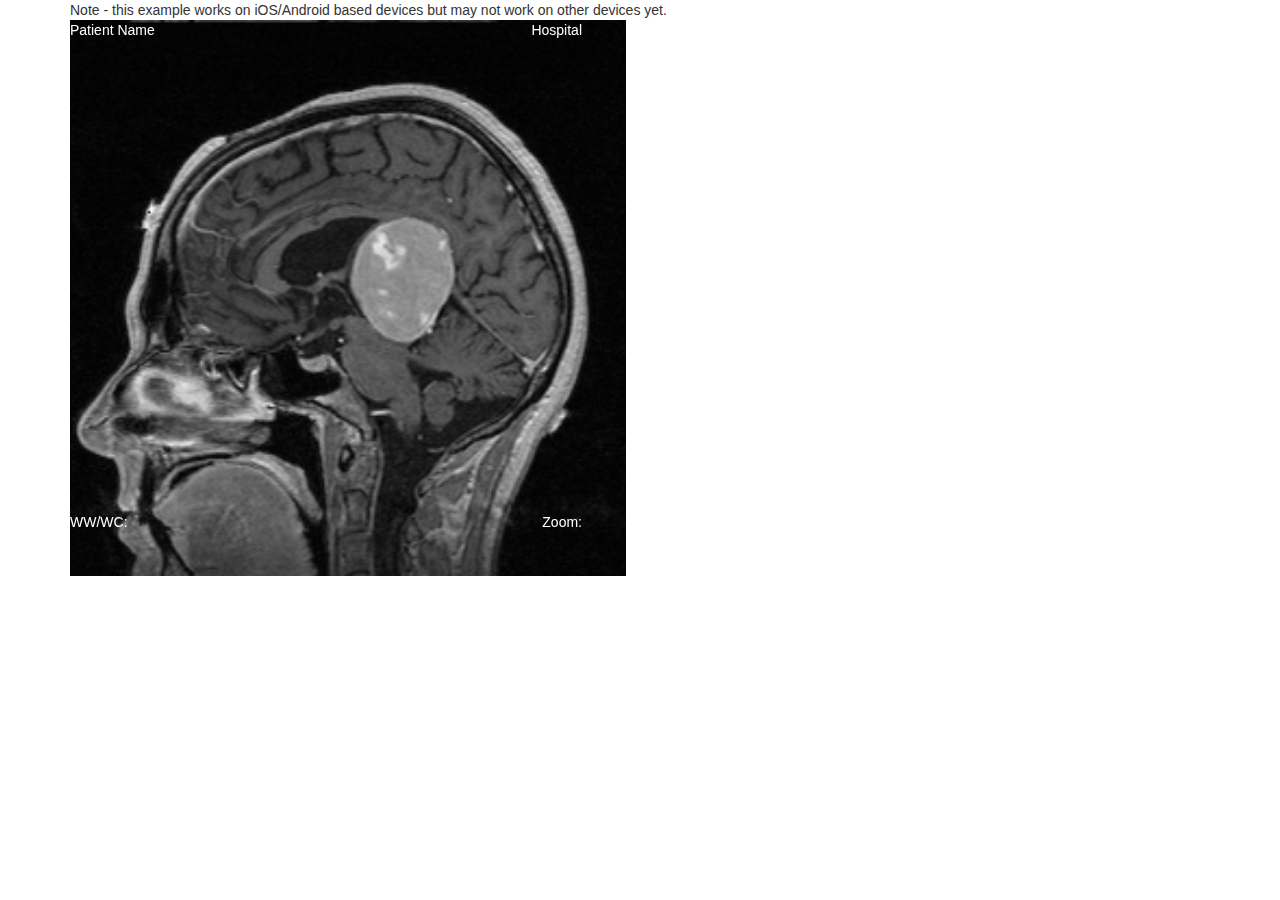
<file: assets/md/e/mobileTouch/index.html>
<!DOCTYPE HTML>
<html>
<head>
    <!-- support for mobile touch devices -->
    <meta name="viewport" content="user-scalable=no, width=device-width, initial-scale=1, maximum-scale=1, minimal-ui">

    <!-- twitter bootstrap CSS stylesheet - not required by cornerstoneTools -->
    <link href="http://netdna.bootstrapcdn.com/bootstrap/3.1.1/css/bootstrap.min.css" rel="stylesheet">

    <link href="../cornerstone.min.css" rel="stylesheet">

    <style>
        /* prevents selection when left click dragging */
        .disable-selection {
            -moz-user-select: none; -webkit-user-select: none; -ms-user-select:none; user-select:none;
        }
        /* prevents cursor from changing to the i bar on the overlays*/
        .noIbar {
            cursor:default;
        }
    </style>
</head>
<body>
<div class="container">

    <div>
        Note - this example works on iOS/Android based devices but may not work on other devices yet.
    </div>

    <div style="width:512px;height:512px;position:relative;display:inline-block;color:white;"
         oncontextmenu="return false"
         class='cornerstone-enabled-image'
         unselectable='on'
         onselectstart='return false;'
         onmousedown='return false;'>
        <div id="dicomImage"
             style="width:556px;height:556px;top:0px;left:0px; position:absolute;">
        </div>
        <div id="mrtopleft" style="position: absolute;top:0px; left:0px">
            Patient Name
        </div>
        <div id="mrtopright" style="position: absolute;top:0px; right:0px">
            Hospital
        </div>
        <div id="mrbottomright" style="position: absolute;bottom:0px; right:0px">
            Zoom:
        </div>
        <div id="mrbottomleft" style="position: absolute;bottom:0px; left:0px">
            WW/WC:
        </div>
    </div>
</body>

<!-- jquery - included to make things easier to demo, not needed or used by the cornerstone library but
is used by our example image loader-->
<script src="../jquery.min.js"></script>

<!-- include the hammer.js library for touch gestures-->
<script src="../jquery.hammer-full.js"></script>

<!-- include the hammer.fakemultitouch so we can test with a mouse -->
<script src="../hammer.fakemultitouch.js"></script>

<!-- include the cornerstone library -->
<script src="../cornerstone.min.js"></script>
<script src="../cornerstoneMath.min.js"></script>

<!-- include the cornerstone tools library -->
<script src="../../dist/cornerstoneTools.js"></script>

<!-- include special code for these examples which provides images -->
<script src="../exampleImageLoader.js"></script>


<script>
    var element = $('#dicomImage').get(0);

    // Listen for changes to the viewport so we can update the text overlays in the corner
  //  function onViewportUpdated(e) {
        //$('#mrbottomleft').text("WW/WC:" + Math.round(e.detail.viewport.voi.windowWidth) + "/" + //Math.round(e.detail.viewport.voi.windowCenter));
  //      $('#mrbottomright').text("Zoom:" + e.detail.viewport.scale.toFixed(2));
  //  };
   // element.addEventListener("CornerstoneViewportUpdated", onViewportUpdated, false);

    var imageId = 'example://2';

    /*if(!Hammer.HAS_TOUCHEVENTS && !Hammer.HAS_POINTEREVENTS) {
        Hammer.plugins.showTouches();
    }

    if(!Hammer.HAS_TOUCHEVENTS && !Hammer.HAS_POINTEREVENTS) {
        Hammer.plugins.fakeMultitouch();
    }*/
    //Hammer.plugins.fakeMultitouch();

    // image enable the dicomImage element
    cornerstone.enable(element);

    cornerstoneTools.touchInput.enable(element);
    cornerstone.loadImage(imageId).then(function(image) {
        cornerstone.displayImage(element, image);
       // Enable all tools we want to use with this element
        // cornerstoneTools.ellipticalroi_Touch.activate(element);
		console.log(element);
        cornerstoneTools.wwwcTouchDrag.activate(element);
		//cornerstoneTools.zoomTouchPinch.activate(element);
    });



</script>
</html>
</file>
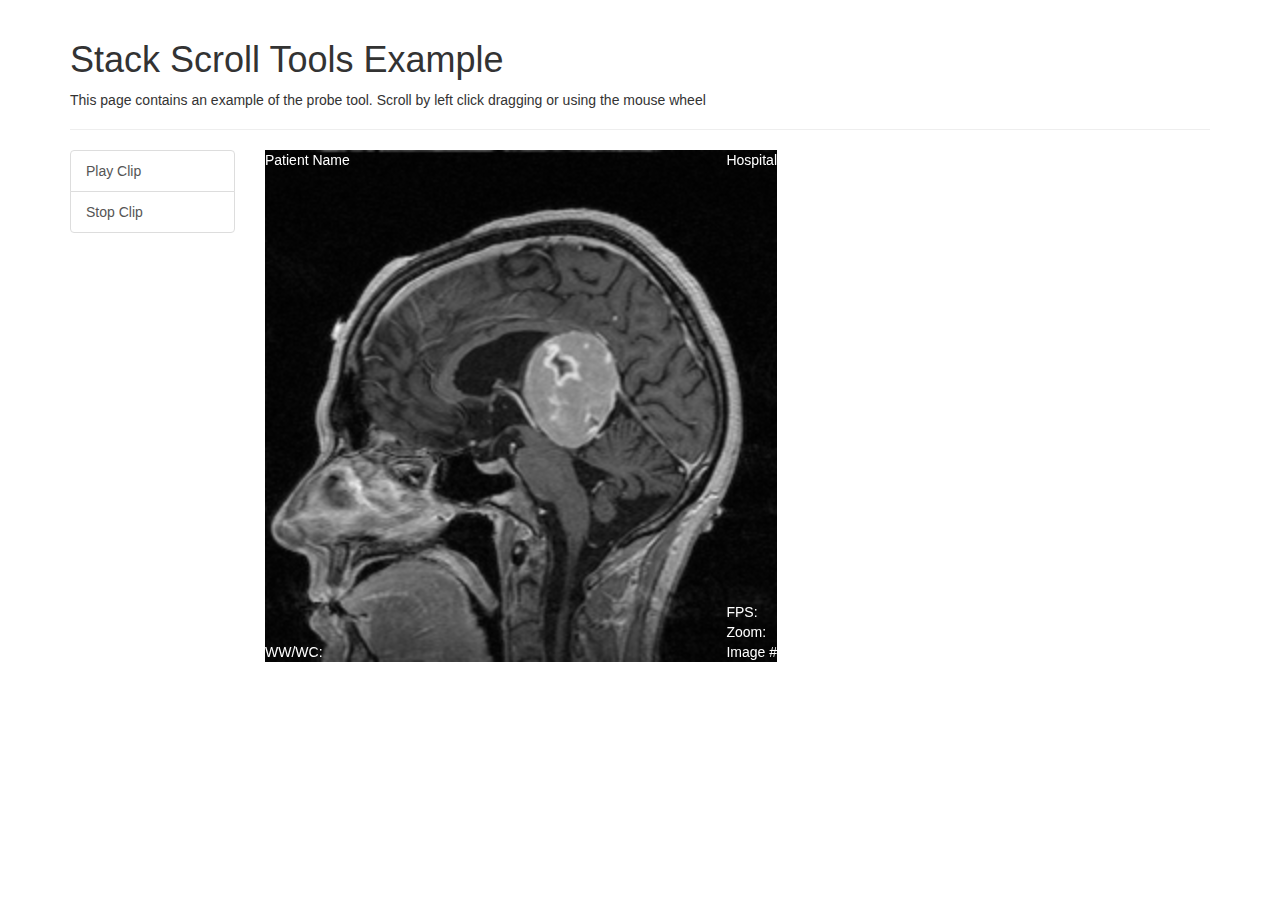
<file: assets/md/e/stackScroll/index.html>
<!DOCTYPE HTML>
<html>
<head>
    <!-- support for mobile touch devices -->
    <meta name="viewport" content="user-scalable=no, width=device-width, initial-scale=1, maximum-scale=1">

    <!-- twitter bootstrap CSS stylesheet - not required by cornerstoneTools -->
    <link href="//netdna.bootstrapcdn.com/bootstrap/3.1.1/css/bootstrap.min.css" rel="stylesheet">

    <link href="../cornerstone.min.css" rel="stylesheet">

</head>
<body>
<div class="container">
    <div class="page-header">
        <h1>
            Stack Scroll  Tools Example
        </h1>
        <p>
            This page contains an example of the probe tool.  Scroll by left click dragging or using
            the mouse wheel
        </p>

    </div>

    <div class="row">
        <div class="col-xs-2">
            <ul class="list-group">
                <a href="#" id="playClip" class="list-group-item">Play Clip</a>
                <a href="#" id="stopClip" class="list-group-item">Stop Clip</a>
            </ul>
        </div>
        <div class="col-xs-6">
            <div style="width:512px;height:512px;position:relative;display:inline-block;color:white;"
                 oncontextmenu="return false"
                 class='cornerstone-enabled-image'
                 unselectable='on'
                 onselectstart='return false;'
                 onmousedown='return false;'>
                <div id="dicomImage"
                     style="width:512px;height:512px;top:0px;left:0px; position:absolute;">
                </div>
                <div id="mrtopleft" style="position: absolute;top:0px; left:0px">
                    Patient Name
                </div>
                <div id="mrtopright" style="position: absolute;top:0px; right:0px">
                    Hospital
                </div>
                <div id="mrbottomright" style="position: absolute;bottom:0px; right:0px">
                    <div id="frameRate">FPS: </div>
                    <div id="zoomText">Zoom:</div>
                    <div id="imageNumAndCount">Image #</div>
                </div>
                <div id="mrbottomleft" style="position: absolute;bottom:0px; left:0px">
                    WW/WC:
                </div>
            </div>
        </div>

    </div>

</body>

<!-- jquery - included to make things easier to demo, not needed or used by the cornerstone library but
is used by our example image loader-->
<script src="../jquery.min.js"></script>

<!-- include the cornerstone library -->
<script src="../cornerstone.min.js"></script>
<script src="../cornerstoneMath.min.js"></script>

<!-- include the cornerstone tools library -->
<script src="../../dist/cornerstoneTools.js"></script>

<!-- include special code for these examples which provides images -->
<script src="../exampleImageLoader.js"></script>

<script>
    var element = $('#dicomImage').get(0);

    function onViewportUpdated(e) {
        $('#mrbottomleft').text("WW/WL:" + Math.round(e.detail.viewport.voi.windowWidth) + "/" + Math.round(e.detail.viewport.voi.windowCenter));
        $('#zoomText').text("Zoom:" + e.detail.viewport.scale.toFixed(2));
    };
    element.addEventListener("CornerstoneViewportUpdated", onViewportUpdated, false);

    function onNewImage(e) {
        $("#imageNumAndCount").text("Image #" + (stack.currentImageIdIndex + 1) + "/" + imageIds.length);

        // if we are currently playing a clip then update the FPS
        var playClipToolData = cornerstoneTools.getToolState(element, 'playClip');
        if(playClipToolData !== undefined && playClipToolData.data[0].intervalId !== undefined) {
            $("#frameRate").text("FPS: " + Math.round(e.detail.frameRate));
        } else {
            if($("#frameRate").text().length > 0) {
                $("#frameRate").text("");
            }
        }
    }
    element.addEventListener("CornerstoneNewImage", onNewImage, false);

    var imageIds = [
        'example://1',
        'example://2'
    ];

    var stack = {
        currentImageIdIndex : 0,
        imageIds: imageIds
    };

    // image enable the dicomImage element and the mouse inputs
    cornerstone.enable(element);
    cornerstoneTools.mouseInput.enable(element);
    cornerstoneTools.mouseWheelInput.enable(element);
    cornerstone.loadImage(imageIds[0]).then(function(image) {
        // display this image
        cornerstone.displayImage(element, image);

        // set the stack as tool state
        cornerstoneTools.addStackStateManager(element, ['stack', 'playClip']);
        cornerstoneTools.addToolState(element, 'stack', stack);

        // Enable all tools we want to use with this element
        cornerstoneTools.stackScroll.activate(element, 1);
        cornerstoneTools.stackScrollWheel.activate(element);

        function activate(id)
        {
            $('a').removeClass('active');
            $(id).addClass('active');
        }


        $('#playClip').click(function() {
            activate("#playClip");
            cornerstoneTools.playClip(element, 31);
            return false;
        });
        $('#stopClip').click(function() {
            activate("#stopClip");
            cornerstoneTools.stopClip(element);
            $("#frameRate").text("");
            return false;
        });

    });





</script>
</html>
</file>
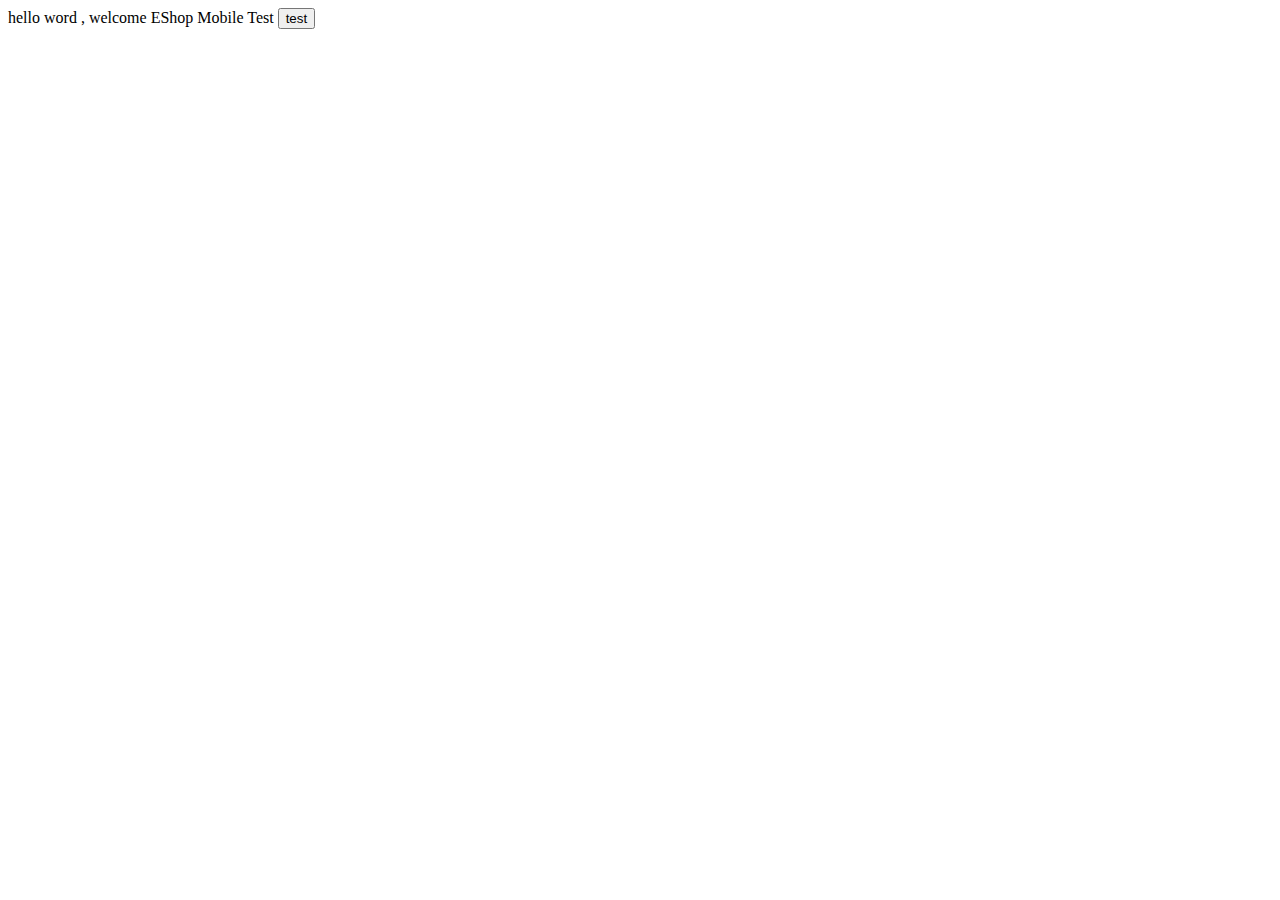
<file: assets/test/test.html>
<!DOCTYPE HTML>
<html>
<head>
<meta name="viewport" content="width=device-width, initial-scale=1.0, maximum-scale=1.0">
<meta http-equiv="Content-Type" content="text/html; charset=utf-8" />

<script>

     function f1(){
     alert('--')
          window.plugins.notificationClient.register("azhi","15810108888","OnMessage();");
     
     }

</script>

<head>
<body>

  hello word , welcome  EShop Mobile Test
  <input  type="button"  value="test"  onclick="f1();" />
</bodY>
</html>
</file>
<file: assets/demo/css/Jingle.css>
a, abbr, address, article, aside, audio, b, blockquote, body, caption, cite, code, dd, del, dfn, dialog, div, dl, dt, em, fieldset, figure, footer, form, h1, h2, h3, h4, h5, h6, header, hgroup, hr, html, i, iframe, img, ins, kbd, label, legend, li, mark, menu, nav, object, ol, p, pre, q, samp, section, small, span, strong, sub, sup, tfoot, th, thead, time, tr, ul, var, video {
    border: 0;
    margin: 0;
    outline: 0;
    padding: 0;
    font-size: 100%;
    font-weight: normal
}
body {
    margin: 0;
    padding: 0;
    width: 100%;
    height: 100%;
    -webkit-user-select: none;
    -webkit-touch-callout: none;
    -webkit-tap-highlight-color: rgba(0, 0, 0, 0);
    -webkit-text-size-adjust:none;
   /* background-color: #222;*/
    font: 16px/1.25 "Open Sans", "Helvetica Neue", Helvetica, Arial, sans-serif;
    font-weight: bold;
    letter-spacing: -0.05em;
    overflow: hidden;
}
html{
    -webkit-text-size-adjust: none;
}

body * {
    -webkit-box-sizing: border-box;
    box-sizing: border-box;
    margin: 0;
    padding: 0;
    -webkit-user-select: none;
    -webkit-tap-highlight-color: rgba(255, 255, 255, 0);
    -webkit-font-smoothing: antialiased;
}

a {
    text-decoration: none;
    color: #fff;
    -webkit-tap-highlight-color: rgba(0, 0, 0, 0);
}

a:hover {
    opacity: 1
}

img {
    border: 0;
    -ms-interpolation-mode: bicubic;
    vertical-align: middle;
    font-size: 0
}

table {
    border-collapse: collapse;
    border-spacing: 0
}

th, td, caption {
    vertical-align: top;
    text-align: left
}

sub,sup{
    font-size: 10px;
}

.bold{
    font-weight: 600;
}
.fr{
    float:right;
}
.fl{
    float:left;
}
.clearfix:before,
.clearfix:after {
    content: "";
    display: table;
}

.clearfix:after {
    clear: both;
}
h1,h2,h3,h4,h5,h6,
.h1,.h2,.h3,.h4,.h5,.h6 {
    font-family: "Helvetica Neue", Helvetica, Arial, sans-serif;
    font-weight: 500;
    line-height: 1.1;
    color: inherit;
}

h1 small,h2 small,h3 small,h4 small,h5 small,h6 small,
.h1 small,.h2 small,.h3 small,.h4 small,.h5 small,.h6 small,
h1 .small,h2 .small,h3 .small,h4 .small,h5 .small,h6 .small,.h1 .small,.h2 .small,.h3 .small,.h4 .small,.h5 .small,.h6 .small {
    font-weight: normal;
    line-height: 1;
    color: #999999;
}

h1,h2,h3 {
    margin-top: 20px;
    margin-bottom: 10px;
}

h1 small,h2 small,h3 small,h1 .small,h2 .small,h3 .small {
    font-size: 65%;
}

h4,h5,h6 {
    margin-top: 10px;
    margin-bottom: 10px;
}

h4 small,h5 small,h6 small,h4 .small,h5 .small,h6 .small {
    font-size: 75%;
}

h1,.h1 {
    font-size: 36px;
}

h2,.h2 {
    font-size: 30px;
}

h3,.h3 {
    font-size: 24px;
}

h4,.h4 {
    font-size: 18px;
}

h5,.h5 {
    font-size: 14px;
}

h6,.h6 {
    font-size: 12px;
}
/******colors**********/
.turquoise{background-color: #1ABC9C !important;}
.green-sea{background-color: #16A085 !important;}
.emerland{background-color: #78ba00 !important;}
.nephritis{background-color: #27AE60 !important;}
.peter-river{background-color: #3498DB !important;}
.belize-hole{background-color: #2980B9 !important;}
.amethyst{background-color: #9B59B6 !important;}
.wisteria{background-color: #8E44AD !important;}
.wet-asphalt{background-color: #2C3E50 !important;}
.midnight-blue{background-color: #2C3E50 !important;}
.concrete{background-color: #95A5A6 !important;}
.asbestos{background-color: #7F8C8D !important;}
.clouds{background-color: #ECF0F1 !important;color:#666 !important}
.sliver{background-color:#BDC3C7 !important;}
.alizarin{background-color:#E74C3C !important;}
.pomegranate{background-color:#C0392B !important;}
.carrot{background-color:#E67E22 !important;}
.pumpkin{background-color:#D35400 !important;}
.sun-flower{background-color:#F1C40F !important;}
.orange{background-color:#F39C12 !important;}
.violet{background-color: #9f00a7 !important;}
/********** tip arrow*****************/
.tip-arrow-down:after{
    content: "▼";
    position: relative;
    left: 1px;
    font-size: 0.9em
}
.tip-arrow-up:after{
    content: "▲";
    position: relative;
    left: 1px;
    font-size: 0.9em;
}
[data-scroll="true"]{
    overflow: auto;
}
#jingle_welcome{
    position: absolute;
    top:0;
    left: 0;
    bottom: 0;
    right: 0;
    z-index: 999;
    overflow: hidden;
    background-color: #fff;
}
/****  for page ***/
@-webkit-keyframes emptyAnim{
    0% { -webkit-transform: scale(1)}
	100% { -webkit-transform:scale(1)}
}
@-webkit-keyframes slideLeftIn {
	0% { -webkit-transform: translate3d(100%,0,0)}
	100% { -webkit-transform: translate3d(0,0,0)}
}
@-webkit-keyframes slideLeftOut {
	0% { -webkit-transform: translate3d(0,0,0)}
	100% { -webkit-transform: translate3d(-100%,0,0)}
}
@-webkit-keyframes slideRightIn {
	0% { -webkit-transform: translate3d(-100%,0,0)}
	100% { -webkit-transform: translate3d(0%,0,0) }
}
@-webkit-keyframes slideRightOut {
	0% { -webkit-transform: translate3d(0%,0,0)}
	100% { -webkit-transform: translate3d(100%,0,0)}
}
@-webkit-keyframes scaleIn {
	0% {opacity: 0;-webkit-transform: scale(.5)}
	100% {opacity: 1;-webkit-transform: scale(1)}
}
@-webkit-keyframes scaleOut {
	0% {opacity: 1;-webkit-transform: scale(1)}
	100% {opacity: 0;-webkit-transform: scale(.5)}
}
@-webkit-keyframes slideDownIn {
	0% {opacity: 0;-webkit-transform: translate3d(0,-100%,0)}
	100% {opacity: 1;-webkit-transform: translate3d(0,0,0)}
}
@-webkit-keyframes slideUpOut {
	0% {opacity: 1;-webkit-transform: translate3d(0,0,0)}
	100% {opacity: 0;-webkit-transform: translate3d(0,-100%,0)}
}
@-webkit-keyframes slideDownOut {
	0% {-webkit-transform: translate3d(0,0,0)}
	100% {-webkit-transform: translate3d(0,100%,0)}
}
@-webkit-keyframes slideUpIn {
	0% {-webkit-transform: translate3d(0,90%,0)}
	100% {-webkit-transform: translate3d(0,0,0)}
}

section.anim{
    -webkit-animation-duration: 250ms;
    -webkit-animation-fill-mode: both;
    -webkit-animation-timing-function: ease-in-out
}
.empty{
    z-index: 4 !important;
    -webkit-animation-name: emptyAnim;
}

.slideLeftOut{
    -webkit-animation-name: slideLeftOut;
}
.slideLeftIn{
    -webkit-animation-name: slideLeftIn;
}
.slideRightIn{
    -webkit-animation-name: slideRightIn;
}
.slideRightOut{
    -webkit-animation-name: slideRightOut;
}
.scaleIn{
    -webkit-animation-name: scaleIn;
}
.scaleOut{
    -webkit-animation-name: scaleOut;
}
.slideDownIn{
    -webkit-animation-name: slideDownIn;
}
.slideDownOut{
    -webkit-animation-name: slideDownOut;
}
.slideUpIn{
    z-index: 10;
    -webkit-animation-name: slideUpIn;
}
.slideUpOut{
    -webkit-animation-name: slideUpOut;
}
/******** for calendar *******/
@-webkit-keyframes slideLeftRound {
	0% { -webkit-transform: translate3d(0%,0,0)}
	40% { -webkit-transform: translate3d(-40%,0,0)}
	41% { -webkit-transform: translate3d(60%,0,0)}
	100% { -webkit-transform: translate3d(0%,0,0)}
}
@-webkit-keyframes slideRightRound {
	0% { -webkit-transform: translate3d(0%,0,0)}
	40% { -webkit-transform: translate3d(40%,0,0)}
	41% { -webkit-transform: translate3d(-60%,0,0)}
	100% { -webkit-transform: translate3d(0%,0,0)}
}
/********** for popup  toast **********/
@-webkit-keyframes bounceIn {
	0% {opacity: 0;-webkit-transform: scale(.3);}
	50% {opacity: 1;-webkit-transform: scale(1.1);}
	100% {-webkit-transform: scale(1);}
}
@-webkit-keyframes bounceOut {
	0% {-webkit-transform: scale(1);}
	100% {opacity: 0;-webkit-transform: scale(.5);}
}
aside[data-position="left"]{
    left:0;
    -webkit-transform:translateX(-100%);
    transform:translateX(-100%);
}
aside[data-position="right"]{
    right:0;
    -webkit-transform:translateX(100%);
    transform:translateX(100%);
}
aside[data-transition="overlay"]{
    z-index: 4;
}
aside[data-transition="reveal"]{
    z-index: 2;
}
aside[data-position][data-transition="reveal"]{
    -webkit-transform:translateX(0);
    transform:translateX(0);
}
aside{
    display: none;
    font-size: 1.1em;
    box-orient:vertical;
    -webkit-box-orient:vertical;
}
aside.active{
    display: -webkit-box;
    display: box;
}
.aside-close{
    position: absolute;
    top:0;
    color: #ECF0F1;
    padding: 10px;
}
aside[data-position="left"] .aside-close{
    right: 0;
}
aside[data-position="right"] .aside-close{
    left: 0;
}
aside > *{
    -webkit-box-flex : 0;
}
aside>.header{
    overflow: hidden;
    height: 44px;
    line-height: 44px;
    text-align: center;
    font-size: 1.2em;
    font-weight: bold;
}
aside>.center{
    -webkit-box-flex : 1;
    overflow: auto;
}
aside ul.menu li {
    border-bottom: 1px solid rgba(0, 0, 0, .1);
}
aside ul.menu li a {
    padding: 10px 20px;
    display: block;
}
aside ul.menu li a .icon{
    float:left;
}
aside ul.menu li.anchor{
    padding: 2px 10px;
    font-size: 0.9em;
}
.back-mask{
    width: 200px;margin:60px auto;text-align: center;color: #7F8C8D
}
.back-mask .icon{
    font-size: 80px;line-height: 80px;display: block;margin-bottom: 10px;
}
.button, button {
    display: inline-block;
    padding: 8px 14px;
    border: none;
    cursor: pointer;
    text-align: center;
    text-decoration: none;
    outline: none;
    border-radius: 4px;
}

.button:disabled, button:disabled, .button.disabled, button.disabled {
    background: rgba(185, 180, 182, 0.20);
    color: #999 !important
}

.button.small, button.small {
    height: 30px;
    padding: 0 8px;
    font-size: 1em;
    line-height: 28px
}
.button:active,button:active {
    opacity: .6;
}
.button.block,button.block{
    width:100%;
}
.button .icon, button .icon{
    float:left;
}
.jingle-calendar{
    width: 100%;
    overflow: hidden;
}
.jingle-calendar-nav{
    height: 50px;
    line-height: 50px;
    display: -webkit-box;
    display: box;
    text-align: center;
}
.jingle-calendar-nav>div{
    -webkit-box-flex : 1;
}
.jingle-calendar-nav i.icon{
    padding: 10px;
}
.jingle-calendar-body{
    overflow-x: hidden;
}
.jingle-calendar table{
    width: 100%;
}
.jingle-calendar table th{
    text-align: center;
    padding: 5px 0;
}
.jingle-calendar table td{
    text-align: center;
    padding: 15px 0;
}

.control-group {
    display: -webkit-box;
    display: box;
    overflow: hidden;
    list-style: none;
    border-radius: 4px;
}

.control-group li {
    overflow: hidden;
    text-align: center;
    white-space: nowrap;
    -webkit-box-flex: 1;
    box-flex: 1;
    padding: 5px 0;
    border-width: 1px;
    border-style: solid;
    border-right-width: 0;
}

.control-group li > a {
    display: block;
    overflow: hidden;
    text-overflow: ellipsis;
}

.control-group li:first-child {
    border-radius: 4px 0 0 4px;
}
.control-group li:last-child {
    border-right-width: 1px;
    border-radius: 0 4px 4px 0;
}
.control-group i.icon ~ a {
    padding: 0;
}

[data-count]{
    position: relative;
}
.count{
    position:absolute;
    border-radius: 30px;
    color: #fff;
    line-height: 18px;
    padding: 0 5px;
    font-size: 12px;
    font-weight: 500;
    min-width: 8px;
    text-align: center;
    right: 7px;
    left: auto;
    top:0;
    opacity: .8;
}
.count.left{
    left:7px;
    right:auto;
}
footer{
    bottom:0;
    display: -webkit-box;
    display: box;
    border-top: 1px solid #C8C8C8;
}
footer > a{
    -webkit-box-flex : 1;
    box-flex : 1;
    display: block;
    text-align: center;
    font-size: 0.85em;
}
footer > a > .icon{
    float: none;
    display: block;
    height: 25px;
    line-height: 25px;
    padding-top: 5px;
    margin-bottom: 5px;
    font-size: 1.5em;
}
footer > a.label-right{
    text-align: left;
    line-height: 51px;
}
footer > a.label-right .icon{
    float: left;
    line-height: 51px;
    padding: 0 5px;
    font-size: 2em;
}
.footer-secondary{
    position: absolute;
    bottom: 51px;
    left: 0;
    width: 100%;
    z-index: 2;
    padding: 10px;
    display: none;
}
input,
textarea,
button,
select {
    font-family: inherit;
    font-size: inherit;
}

select,
textarea,
input[type="text"],
input[type=search],
input[type="password"],
input[type="datetime"],
input[type="datetime-local"],
input[type="date"],
input[type="month"],
input[type="time"],
input[type="week"],
input[type="number"],
input[type="email"],
input[type="url"],
input[type="tel"],
input[type="color"],
.input-group {
    width: 100%;
    height: 40px;
    padding: 10px;
    margin-bottom: 10px;
    border: 1px solid rgba(0, 0, 0, .2);
    border-radius: 3px;
    -webkit-box-shadow: 0 1px 1px rgba(255, 255, 255, .2), inset 0 1px 1px rgba(0, 0, 0, .1);
    box-shadow: 0 1px 1px rgba(255, 255, 255, .2), inset 0 1px 1px rgba(0, 0, 0, .1);
    -webkit-appearance: none;
    -webkit-user-select: text;
    -webkit-font-smoothing: antialiased;
    -wekbit-box-sizing: border-box;
    box-sizing: border-box;
    outline: none;
}

input[type=search] {
    height: 34px;
    font-size: 1em;
    border-radius: 30px;
}

textarea {
    height: auto;
}

select {
    height: auto;
    font-size: 1em;
    background-color: #f8f8f8;
    background-image: -webkit-linear-gradient(top, #f8f8f8 0%, #d4d4d4 100%);
    background-image: linear-gradient(to bottom, #f8f8f8 0%, #d4d4d4 100%);
    box-shadow: inset 0 1px 1px rgba(0, 0, 0, .1);
}

.input-group {
    width: auto;
    height: auto;
    padding: 0;
}

.input-group input {
    margin-bottom: 0;
    background-color: transparent;
    border: 0;
    border-bottom: 1px solid rgba(0, 0, 0, .2);
    border-radius: 0;
    box-shadow: none;
}

.input-group input:last-child {
    border-bottom-width: 0;
}

.input-row {
    display: -webkit-box;
    display: box;
    overflow: hidden;
    border-bottom: 1px solid rgba(0, 0, 0, .2);
}

.input-row:last-child {
    border-bottom-width: 0;
}

.input-row label {
    display: block;
    width: 100px;
    padding: 11px 10px 9px 13px;
    font-weight: 400;
}

.input-row label + input {
    display: block;
    -webkit-box-flex: 1;
    box-flex : 1;
    padding-left: 0;
    margin-bottom: 0;
    border-bottom: 0;
}

.input-row label + .toggle {
    margin: 10px;
}

.label {
    background-color: #E67E22;
    color: #fff;
    padding: 2px 5px;
    border-radius: 3px;
    margin: 0 5px;
}
.grid{
    display: -webkit-box;
    display: box;
}
.grid.middle{
    -webkit-box-pack:center;
    -webkit-box-align:center;
    box-pack:center;
    box-align:center;
}
.grid.vertical{
    -webkit-box-orient:vertical;
    box-orient:vertical;
}
.grid-label{
    -webkit-box-flex:0;
    box-flex:0;
    width: 100px;
    font-weight: 600;
}
.col-0 {-webkit-box-flex:0;box-flex:0;}
.col-1 {-webkit-box-flex:1;box-flex:1;}
.col-2 {-webkit-box-flex:2;box-flex:2;}
.col-3 {-webkit-box-flex:3;box-flex:3;}
.col-4 {-webkit-box-flex:4;box-flex:3;}
.col-5 {-webkit-box-flex:5;box-flex:5;}

header {
    top: 0;
    display: -webkit-box;
    display: box;
}
header > *{
    -webkit-box-flex : 0;
    box-flex : 0;
}
header nav.left{
    position: absolute;
    left:0;
    top:0;
    z-index: 2;
}
header nav.right{
    position: absolute;
    right:0;
    top:0;
    z-index: 2;
}
header .title {
    position: absolute;
    top: 0;
    left: 0;
    display: block;
    margin: 0;
    width: 100%;
    font-size: 1.2em;
    line-height: 44px;
    text-align: center;
    white-space: nowrap;
    z-index: 1;
}

header .button,header button{
    height: 30px;
    line-height: 30px;
    margin: 5px;
    padding: 0 5px;
}
header .button:active,
header button:active {
    opacity: .6;
}
header nav{
    padding: 0 5px;
}
header nav a{
    float: left;
}
header nav a:not(.button) {
    height: 44px;
}
header nav a:not(.button):active {
    opacity: .6;
}

header nav a:not(.button) > .icon {
    font-size: 1.5em;
    float:left;
}

header .control-group{
    margin: 0 auto;
    width:140px;
    height: 30px;
    margin-top: 8px;
}

.header-secondary{
    display: -webkit-box;
    display: box;
    text-align: center;
}
.header-secondary > a{
    -webkit-box-flex : 1;
    box-flex : 1;
    display: block;
}
@font-face {
	font-family: 'Jingle';
	src: url([data-uri]) format('truetype');
	font-weight: normal;
	font-style: normal;
}

.icon{
    font-family: 'Jingle';
    font-weight: normal;
    font-style: normal;
    text-decoration: inherit;
    -webkit-font-smoothing: antialiased;
    /*  reset */
    display: inline;
    width: auto;
    height: auto;
    line-height: inherit;;
    vertical-align: baseline;
    background-image: none;
    background-position: 0% 0%;
    background-repeat: repeat;
    margin: 0 3px;
}
.icon.left{
    float:left;
}
.icon.right{
    float:right;
}
.icon:before {
    text-decoration: inherit;
    display: inline-block;
    speak: none;
}

.icon.diamonds:before {
    content: "\21";
}
.icon.next:before {
    content: "\22";
}
.icon.arrow-down:before {
    content: "\23";
}
.icon.arrow-up:before {
    content: "\24";
}
.icon.home:before {
    content: "\25";
}
.icon.home-2:before {
    content: "\26";
}
.icon.office:before {
    content: "\27";
}
.icon.newspaper:before {
    content: "\28";
}
.icon.pencil:before {
    content: "\29";
}
.icon.pencil-2:before {
    content: "\2a";
}
.icon.quill:before {
    content: "\2b";
}
.icon.image:before {
    content: "\2c";
}
.icon.camera:before {
    content: "\2d";
}
.icon.music:before {
    content: "\2e";
}
.icon.headphones:before {
    content: "\2f";
}
.icon.camera-2:before {
    content: "\30";
}
.icon.pacman:before {
    content: "\31";
}
.icon.connection:before {
    content: "\32";
}
.icon.podcast:before {
    content: "\33";
}
.icon.book:before {
    content: "\34";
}
.icon.books:before {
    content: "\35";
}
.icon.stack:before {
    content: "\36";
}
.icon.folder:before {
    content: "\37";
}
.icon.folder-open:before {
    content: "\38";
}
.icon.tag:before {
    content: "\39";
}
.icon.tags:before {
    content: "\3a";
}
.icon.barcode:before {
    content: "\3b";
}
.icon.qrcode:before {
    content: "\3c";
}
.icon.cart:before {
    content: "\3d";
}
.icon.phone:before {
    content: "\3e";
}
.icon.phone-hang-up:before {
    content: "\3f";
}
.icon.address-book:before {
    content: "\40";
}
.icon.envelop:before {
    content: "\41";
}
.icon.pushpin:before {
    content: "\42";
}
.icon.location:before {
    content: "\43";
}
.icon.map:before {
    content: "\44";
}
.icon.alarm:before {
    content: "\45";
}
.icon.bell:before {
    content: "\46";
}
.icon.calendar:before {
    content: "\47";
}
.icon.mobile:before {
    content: "\48";
}
.icon.cabinet:before {
    content: "\49";
}
.icon.drawer:before {
    content: "\4a";
}
.icon.drawer-2:before {
    content: "\4b";
}
.icon.drawer-3:before {
    content: "\4c";
}
.icon.redo:before {
    content: "\4d";
}
.icon.forward:before {
    content: "\4e";
}
.icon.reply:before {
    content: "\4f";
}
.icon.bubble:before {
    content: "\50";
}
.icon.bubbles:before {
    content: "\51";
}
.icon.user:before {
    content: "\52";
}
.icon.users:before {
    content: "\53";
}
@-webkit-keyframes spinner {
	0% { -webkit-transform: rotate(0deg); }
	50% { -webkit-transform: rotate(180deg); }
    100% { -webkit-transform: rotate(360deg); }
}
.icon.spinner{
    display: inline-block;
    -webkit-animation: spinner .8s infinite linear;
    animation: spinner .8s infinite linear;
}
.icon.spinner:before {
    content: "\54";
}
.icon.search:before {
    content: "\55";
}
.icon.expand:before {
    content: "\56";
}
.icon.contract:before {
    content: "\57";
}
.icon.expand-2:before {
    content: "\58";
}
.icon.contract-2:before {
    content: "\59";
}
.icon.key:before {
    content: "\5a";
}
.icon.lock:before {
    content: "\5b";
}
.icon.unlocked:before {
    content: "\5c";
}
.icon.wrench:before {
    content: "\5d";
}
.icon.cogs:before {
    content: "\5e";
}
.icon.cog:before {
    content: "\5f";
}
.icon.wand:before {
    content: "\60";
}
.icon.pie:before {
    content: "\61";
}
.icon.stats:before {
    content: "\62";
}
.icon.bars:before {
    content: "\63";
}
.icon.bars-2:before {
    content: "\64";
}
.icon.gift:before {
    content: "\65";
}
.icon.meter:before {
    content: "\66";
}
.icon.remove:before {
    content: "\67";
}
.icon.airplane:before {
    content: "\68";
}
.icon.truck:before {
    content: "\69";
}
.icon.road:before {
    content: "\6a";
}
.icon.accessibility:before {
    content: "\6b";
}
.icon.target:before {
    content: "\6c";
}
.icon.lightning:before {
    content: "\6d";
}
.icon.switch:before {
    content: "\6e";
}
.icon.power-cord:before {
    content: "\6f";
}
.icon.signup:before {
    content: "\70";
}
.icon.options:before {
    content: "\71";
}
.icon.tree:before {
    content: "\72";
}
.icon.cloud:before {
    content: "\73";
}
.icon.cloud-download:before {
    content: "\74";
}
.icon.cloud-upload:before {
    content: "\75";
}
.icon.earth:before {
    content: "\76";
}
.icon.attachment:before {
    content: "\77";
}
.icon.brightness-medium:before {
    content: "\78";
}
.icon.brightness-contrast:before {
    content: "\79";
}
.icon.contrast:before {
    content: "\7a";
}
.icon.thumbs-up:before {
    content: "\7b";
}
.icon.thumbs-up-2:before {
    content: "\7c";
}
.icon.notification:before {
    content: "\7d";
}
.icon.question:before {
    content: "\7e";
}
.icon.info:before {
    content: "\e000";
}
.icon.info-2:before {
    content: "\e001";
}
.icon.blocked:before {
    content: "\e002";
}
.icon.cancel-circle:before {
    content: "\e003";
}
.icon.checkmark-circle:before {
    content: "\e004";
}
.icon.close:before {
    content: "\e005";
}
.icon.checkmark:before {
    content: "\e006";
}
.icon.minus:before {
    content: "\e007";
}
.icon.plus:before {
    content: "\e008";
}
.icon.enter:before {
    content: "\e009";
}
.icon.exit:before {
    content: "\e00a";
}
.icon.play:before {
    content: "\e00b";
}
.icon.pause:before {
    content: "\e00c";
}
.icon.stop:before {
    content: "\e00d";
}
.icon.backward:before {
    content: "\e00e";
}
.icon.forward-2:before {
    content: "\e00f";
}
.icon.eject:before {
    content: "\e014";
}
.icon.volume-high:before {
    content: "\e015";
}
.icon.volume-medium:before {
    content: "\e016";
}
.icon.volume-low:before {
    content: "\e017";
}
.icon.volume-mute:before {
    content: "\e018";
}
.icon.tab:before {
    content: "\e019";
}
.icon.previous:before {
    content: "\e01a";
}
.icon.checkbox-unchecked:before {
    content: "\e01b";
}
.icon.checkbox-partial:before {
    content: "\e01c";
}
.icon.radio-checked:before {
    content: "\e01d";
}
.icon.radio-unchecked:before {
    content: "\e01e";
}
.icon.crop:before {
    content: "\e01f";
}
.icon.scissors:before {
    content: "\e020";
}
.icon.share:before {
    content: "\e021";
}
.icon.html5:before {
    content: "\e022";
}
.icon.html5-2:before {
    content: "\e023";
}
.icon.chrome:before {
    content: "\e024";
}
.icon.libreoffice:before {
    content: "\e025";
}
.icon.IE:before {
    content: "\e026";
}
.icon.firefox:before {
    content: "\e027";
}
.icon.volume-mute-2:before {
    content: "\e028";
}
.icon.volume-increase:before {
    content: "\e029";
}
.icon.volume-decrease:before {
    content: "\e02a";
}
.icon.loop:before {
    content: "\e02b";
}
.icon.shuffle:before {
    content: "\e02c";
}
.icon.arrow-left:before {
    content: "\e02d";
}
.icon.arrow-right:before {
    content: "\e02e";
}
.icon.arrow-down-right:before {
    content: "\e02f";
}
.icon.arrow-down-2:before {
    content: "\e030";
}
.icon.arrow-down-left:before {
    content: "\e031";
}
.icon.checkbox-checked:before {
    content: "\e032";
}
.icon.file:before {
    content: "\e033";
}
.icon.file-2:before {
    content: "\e034";
}
.icon.rocket:before {
    content: "\e035";
}
.icon.flag:before {
    content: "\e036";
}
.icon.arrow-up-left:before {
    content: "\e037";
}
.icon.arrow-up-2:before {
    content: "\e038";
}
.icon.arrow-up-right:before {
    content: "\e039";
}
.icon.arrow-right-2:before {
    content: "\e03a";
}
.icon.arrow-down-right-2:before {
    content: "\e03b";
}
.icon.arrow-down-3:before {
    content: "\e03c";
}
.icon.arrow-down-left-2:before {
    content: "\e03d";
}
.icon.arrow-left-2:before {
    content: "\e03e";
}
.icon.area:before {
    content: "\e03f";
}
.icon.sina-weibo:before {
    content: "\e040";
}
.icon.renren:before {
    content: "\e041";
}
.icon.qq:before {
    content: "\e042";
}
.icon.signal:before {
    content: "\e043";
}
.icon.database:before {
    content: "\e044";
}
.icon.undo:before {
    content: "\e045";
}
.icon.menu:before {
    content: "\e046";
}
.icon.list:before {
    content: "\e047";
}
.icon.grid:before {
    content: "\e049";
}
.icon.ellipsis:before {
    content: "\e04a";
}
.icon.star:before {
    content: "\e04b";
}
.icon.star-2:before {
    content: "\e04c";
}
.icon.star-3:before {
    content: "\e04d";
}
.icon.arrow-up-3:before {
    content: "\e04e";
}
.icon.arrow-up-right-2:before {
    content: "\e04f";
}
.icon.arrow-up-left-2:before {
    content: "\e050";
}
.icon.target-2:before {
    content: "\e048";
}
.icon.images:before {
    content: "\e051";
}
/**
     ******************************
     *       *        header      *
     *       **********************
     *       *                    *
     * aside *                    *
     *       *      article       *
     *       *                    *
     *       *                    *
     *       **********************
     *       *       footer       *
     ******************************

**/
aside{
    position: absolute;
    width: 264px;
    top:0;
    bottom:0;
    -webkit-transform : translateX(-100%);
    transform : translateX(-100%);
    z-index: 3;
}

#section_container{
    position: absolute;
    overflow: hidden;
    top:0;
    left:0;
    right:0;
    bottom: 0;
    z-index: 3;
    background: #64A4E1;
    background-image: -webkit-linear-gradient(top left, #64A4E1, #2CCD8A);
    background-image: -moz-linear-gradient(top left, #64A4E1, #2CCD8A);
    background-image: -o-linear-gradient(top left, #64A4E1, #2CCD8A);
    background-image: linear-gradient(to bottom right, #64A4E1, #2CCD8A);
}
#section_container_mask{
    position: absolute;
    overflow: hidden;
    top:0;
    left:0;
    right:0;
    bottom: 0;
    z-index: 10;
    display: none;
}

section{
    position: absolute;
    top: 0;
    right: 0;
    bottom: 0;
    left: 0;
    background-color: #fff;
    z-index: 4;
    overflow:hidden;
    display: none;
}
section.anim:after {
    content: "";
    position: absolute;
    display: block;
    top: 0;
    left: 0;
    bottom: 0;
    right: 0
}
section.active{
    z-index: 6 ;
    display: block;
}
section.animating{
    z-index: 5 ;
    display: block;
}
article{
    position: absolute;
    top: 0;
    bottom: 0;
    width: 100%;
    visibility: hidden;
    display: none;
    overflow:hidden;
    z-index: 0;
    background-color: #fff;
}
article.active{
    visibility: visible;
    display: block;
    z-index: 1;
}
header,footer,.header-secondary{
    position: absolute;
    left: 0;
    width: 100%;
    z-index: 10
}
header{
    top:0;
    height: 44px;
    line-height: 44px;
}
.header-secondary{
    top:44px;
    height: 30px;
    line-height: 30px;
    font-size: .9em;
}
footer{
    bottom: 0;
    height: 51px;
}
footer ~ article {
    bottom: 51px;
}
header ~ article{
    top:44px;
}
.header-secondary{
    top:44px;
}
.header-secondary ~ article{
    top:74px;
}

/* Lists
-------------------------------------------------- */
ul.list {
    list-style: none;
}

.list>li {
    position: relative;
    padding: 15px 20px 15px 10px;;
    border-bottom: 1px solid rgba(0, 0, 0, .1);
}
.list>li:first-child {
    border-top: 1px solid rgba(0, 0, 0, .1);
}

.list>li > a:not([class*="button"]) {
    position: relative;
    display: block;
    padding: inherit;
    margin:-15px -20px -15px -10px;;
    color: inherit;
}
.list>li strong{
    color: #333;
    font-size: 1.2em;
}
.list>li p{
    color:#7a7a7a;
    font-size: 0.9em;
    padding-top: 5px;
}
.list>li > .icon{
    position: absolute;
    right: 5px;
    top:50%;
    font-size: 18px;
    margin-top: -9px;
    color: #BDC3C7;
}

.list>li .tag{
    position: absolute;
    top:10px;
    right: 10px;
    padding: 1px 5px;
    border-radius: 3px;
    font-size: 0.8em;
}
.icon ~ .tag{
    right: 30px !important;
}


/* Inset list
-------------------------------------------------- */

.list.inset {
    width: auto;
    margin-right: 10px;
    margin-left: 10px;
    border: 1px solid rgba(0, 0, 0, .1);
    border-radius: 6px;
    -webkit-box-sizing: border-box;
    box-sizing: border-box;
}

.list.inset>li:first-child {
    border-top-width: 0;
}
.list.inset>li:last-child {
    border-bottom-width: 0;
}


.list .divider {
    position: relative;
    top: -1px;
    padding-top: 6px;
    padding-bottom: 6px;
    font-size: 0.9em;
    font-weight: 400;
    line-height: 18px;
    text-shadow: 0 1px 0 rgba(255, 255, 255, .5);
    background-color: #f8f8f8;
    border-top: 1px solid rgba(0, 0, 0, .1);
    border-bottom: 1px solid rgba(0, 0, 0, .1);
}

.list.inset .divider:first-child {
    top: 0;
    border-top-width: 0;
    border-radius: 6px 6px 0 0;
}

.list.inset .divider:last-child {
    border-radius: 0 0 6px 6px;
}
#jingle_popup_mask{
    display: none;
    position: absolute;
    z-index: 90;
    left: 0;
    right:0;
    top:0;
    bottom: 0;
    opacity: 0;
}
#jingle_popup{
    display: none;
    position: absolute;
    left: 0;
    right:0;
    z-index: 98;
    min-height: 50px;
}
#jingle_popup.arrow{
    border-radius: 5px;
}
#jingle_popup.arrow:after{
    border: solid transparent;
    content: " ";
    height: 0;
    width: 0;
    position: absolute;
    pointer-events: none;
    border-width: 10px;
}
#jingle_popup.arrow.top:after{
     bottom: 100%;
     left: 50%;
     margin-left: -10px;
 }
#jingle_popup.arrow.right:after{
    left: 100%;
    top: 50%;
    margin-top: -10px;
}
#jingle_popup.arrow.bottom:after{
    top: 100%;
    left: 50%;
    margin-left: -10px;
}
#jingle_popup.arrow.left:after{
    top: 50%;
    right: 100%;
    margin-top: -10px;
}
#popup_btn_container{
    text-align: center;
    margin-top: 10px;
    display: -webkit-box;
    display: box;
}
#popup_btn_container > a{
    -webkit-box-flex:1;
    box-flex:1;
    padding: 10px;
    display: block;
    color: #222;
    border:1px solid rgba(0, 0, 0, 0.2);
    border-left: none;
    border-bottom: none;
}
#popup_btn_container > a:last-child{
    border-right: 0 none;
}
.popup-title{
    text-align: left;
    padding: 10px;
}
.popup-content{
    padding: 0 10px 10px 10px;
    line-height: 1.2em;
}
#tag_close_popup{
    position: absolute;
    top: 0;
    right: 0;
    font-size: 1em;
    padding: 5px 5px 10px 10px;
}
#jingle_popup .nav{
    text-align: center;
    font-size: 1em;
}

#jingle_popup.loading{
    top:50%;
    left: 50%;
    margin: -75px 0 0 -75px;
    opacity: .9;
    text-align: center;
    width: 150px;
    height: 150px;
    border-radius: 10px;
}
#jingle_popup.loading i.icon{
    font-size: 4em;
    line-height: 110px;
    margin:0;
}
.actionsheet{
    display: -webkit-box;
    display: box;
    -webkit-box-orient:vertical;
    box-orient:vertical;
    padding: 20px;
}
.actionsheet > button{
   -webkit-box-flex:1;
    box-flex:1;
    margin : 10px 0;
    display: block;
    width:100%;
}
[data-progress]{
    border-radius: 10px;
    height: 25px;
    line-height: 25px;
    text-align: center;
    font-size: 0.9em;
}
[data-progress] .bar{
    float: left;
    width:0;
    height: 100%;
    white-space: nowrap;
    border-radius: 10px 0 0 10px;
    margin-left: -1px;

}
[data-rangeinput] input[type="range"]{
    width:80%;
}
input[type="range"] {
    width: 100%;
    height: 12px;
    border-radius: 5px;
    -webkit-appearance: none !important;
    outline: none;
    display: inline-block;
}

input[type="range"]::-webkit-slider-thumb{
    width: 22px;
    height: 22px;
    border-radius: 14px;
    -webkit-appearance: none !important;
}
[data-rangeinput] input[type="text"]{
    width: 15%;
    padding: 5px;
    margin:0 5px;
    height: 30px;
   display: inline-block;
}
.refresh-container{
    padding:10px;
    text-align: center;
}
.refresh-icon{
    font-size: 1.1em;
    display: inline-block;
}
.refresh-label{
    font-size: 1em;
    display: inline-block;
}
.refresh-tip{
    display: block;
    padding: 3px;
    font-size: .9em;
}
.icon-reverse{
    -webkit-transform:rotate(180deg);
    transform:rotate(180deg);
    -webkit-transition-duration:.5s;
    transition-duration:.5s;
}
.slider{
    position: relative;
    overflow: hidden;
}
.slider>div>*{
    display: none;
}
.dots{
    width:100%;height: 20px;position:absolute;left: 0;bottom: 10px;z-index: 999;
    opacity: .7;
}
.dots ul{
    margin:0 auto;
    width: 112px;
    height: 20px;
    padding: 0px 8px;
    display: -webkit-box;
    display: box;
}
.dots ul li{
    list-style: none;
    -webkit-box-flex : 1;
    height: 20px;
    padding:5px 10px;
}
.dots ul li a{
    display: block;
    width: 10px;height: 10px;
    border-radius: 10px;
}
/*** aside  ****/
aside{
    background: #393939;
    color: #fff;
}
.aside-close{
    color: #ECF0F1;
}
aside>.header{
    border-bottom: 1px solid #000;
    background-color: #393939;
    background-image: -webkit-linear-gradient(top, #393939 0, #2b2b2b 100%);
    color: #fff;
}
aside ul.menu li a {
    color: #fff;
}
aside ul.menu li.anchor{
    color: #8b9195;
}
/*** background mask **/
.back-mask{
    color: #7F8C8D
}
/**** button ****/
.button, button {
    color: #fff;
    background-color: #46CA5E;
}
.button.light,button.light{
    border: 1px solid #46CA5E;
    color: #46CA5E;
    background: none;
}
/**** control group **/
.control-group li{
    border-color:#46CA5E;
}
.control-group li > a {
    color: #46CA5E;
}
.control-group li.active {
    background: #46CA5E;
    color:#fff;
}
.control-group .icon{
    color: #46CA5E;
}
header .control-group {
    margin: 0 auto;
    width: 140px;
    height: 30px;
    margin-top: 8px;
    line-height: 30px;
}
header .control-group li{
    border-color: #fff;
    padding: 0;
}
header .control-group li.active{
    background: #fff;
    color: #158f75;
}
.control-group li.active a,.control-group li.active .icon{
    color: #fff;
}
.control-group .icon{
    color: #46CA5E;
}

/**** counts ****/
.count{
    background-color: #E74C3C;
}
/**** dots ****/
.dots ul li a{
    background: #b9b4b6;
}
.dots ul li.active a{
    background-color: #4c4d4c;
}
/**** footer ****/
footer{
    background-color: #262F3D;
}
footer > a{
    color: #fff;
}
footer > a.active{
    color: #46CA5E;
}
footer .active .icon{
    color: #46CA5E;
}
.footer-secondary{
    background-color: #262F3D;
    color: #fff;
}
/**** header ****/
header{
    background-color: #000000;
    border-bottom: 1px solid #c8c8c8;
    color: #fff;
}
header .title{
    color: #fff;
}
header .button,header button{
    background: none;
    border: 1px solid #fff;
    color: #fff;
}
header nav a:not(.button){
    color: #fff;
}
.header-secondary{
    background-color: #6A7991;
    color: #fff;
}
/**** list ****/
ul.list {
    background-color: #fff;
}
.list>li.active{
    background-color: rgba(231, 238, 229, 0.75) !important;
}
.list>li.active>.icon{
    color: #46CA5E;
}
.list>li .tag{
    background-color: #3498DB;
    color: #fff;
}
/**** popup ****/
#jingle_popup_mask{
    background-color: #222;
}
#jingle_popup{
    background-color: #eef3f3;
    color: #222;
    -webkit-box-shadow: 0px 1px 10px rgba(0, 0, 0, 0.6);
}
#jingle_popup.arrow.top:after{
    border-bottom-color: #CAD1DA;
}
#jingle_popup.arrow.right:after{
    border-left-color: #CAD1DA;
}
#jingle_popup.arrow.bottom:after{
    border-top-color: #CAD1DA;
}
#jingle_popup.arrow.left:after{
    border-right-color: #CAD1DA;
}
#popup_btn_container{
}
.popup-title{
    color: #33b4db;
}
#tag_close_popup{
    color: #BDC3C7;
}
#jingle_popup .nav{
    color: #000;
}
#jingle_popup .nav.active,#jingle_popup .nav:active{
    background-color: #79db8d !important;
    color: #fff;
}
#jingle_popup.loading{
    background-color: #2C3E50;
}
#jingle_popup.loading p{
    color: #BDC3C7;
}
#jingle_popup.loading i.icon{
    color: #fff;
}
/**** progress ****/
[data-progress]{
    background: #fff;
    border: 1px solid #46CA5E;
}
[data-progress] .bar{
    background: #46CA5E;
    color: #fff;
}
/**** range ****/
input[type="range"]{
    border:1px solid #46CA5E;
}
input[type="range"]::-webkit-slider-thumb{
    background: #46CA5E;
}
/**** toggles ****/
.toggle {
    background-color: #656968;
}
.toggle-handle{
    background-color: #fff;
    border: 1px solid #656968;
}
.toggle.active {
    background-color: #46CA5E;
}
.toggle.active .toggle-handle{
    background-color: #fff;
    border:1px solid #46CA5E;
}
/**** selected ****/
.selected{
    background-color: #000000 !important;
    color: #fff;
}
/**** calendar ****/
.jingle-calendar{
    background-color: #eee;
}
.jingle-calendar-nav{
    background-color: #262F3D;
    color: #fff;
}
.jingle-calendar table thead{
    background: #eee;
}
.jingle-calendar table tbody{
    background: #f5f5f5;
}
.jingle-calendar table td{
    border: 1px solid #fff;
}
.jingle-calendar table td.active{
    background-color: #46CA5E;
}
#jingle_toast{
    display: none;
    position: absolute;
    z-index: 99;
    color: #fff;
}
#jingle_toast{
    top: 70%;
    font-size: 1em;
    text-align: center;
    width: 100%;;left: 0;
}
#jingle_toast.top{
    top: 50px;
    opacity: .7;
}
#jingle_toast>a{
    padding: 10px 15px;
    background: #222;
    display: inline-block;
    max-width: 90%;
    margin: 0 auto;
    color:#fff;
    text-align: center;
}
#jingle_toast.top>a{
    width:90%;
}
#jingle_toast.success>a{background-color: #27AE60;!important}
#jingle_toast.error>a{background-color: #E74C3C;!important}
#jingle_toast.info>a{background-color: #F1C40F;!important}

#jingle_toast i.icon{
    margin-right: 10px;
}
.toggle {
    position: relative;
    width: 70px;
    height: 28px;
    border-radius: 8px;
    display:inline-block;
    text-align: center;
}
/** 自定义文本 **/
[data-on]:before {
    content: attr(data-off) !important;
    font-family: "Open Sans" !important;
    font-size: .9em !important;
    line-height: 28px;
    color: #fff;
    margin-left: 30px;
}

[data-on].active:before {
    content: attr(data-on) !important;
    margin-right: 30px;
    margin-left: 0;
}
.toggle-handle {
    position: absolute;
    top: 0;
    left: 0;
    z-index: 2;
    width: 30px;
    height: 28px;
    -webkit-transition : left 0.1s ease-in-out;
    transition : left 0.1s ease-in-out;
    border-radius: 7px 0 0 7px;
}
.toggle.active .toggle-handle {
    left:40px;
    border-radius:0 7px 7px 0;
}
</file>
<file: assets/demo/css/app.css>
.indented > * {
    margin: 5px 10px;
}
.demo-list li{
    display: -webkit-box;
}
.demo-list span.icon{
    position: inherit;
    font-size: 40px;
    color: #524d4b;
    padding: 0 10px;
}
.demo-list a{
    -webkit-box-flex:1;
}
.demo-btn-group{
    width: auto;
    height: auto;
    text-align: center;
}
.demo-btn-group > *{
    margin: 5px 0;
}

.icon-container{
    width:100%;
}
.icon-container > *{
    margin:10px;
    padding-top: 50px;
    float: left;
    width: 7em;
    height: 85px;
    background-color: #eee;
    border-radius: 5px;
    font-weight: bold;
    text-align: center;
    position: relative;
}

.icon-container .icon{
    font-size: 2em;
    width:100%;
    text-align: center;
    padding:5px;
    position: absolute;
    left: 0;
    top:15px;
}

@-webkit-keyframes flipIn {
    0% { -webkit-transform: perspective(1000px) rotateY(90deg);opacity: 0;}
    100% {-webkit-transform: perspective(1000px) rotateY(0deg); opacity: 1;}
}
.flipIn {
    -webkit-backface-visibility: visible !important;
    -webkit-animation-name: flipIn;
    -webkit-transform-origin: top left;
}
@-webkit-keyframes flipOut {
    0% { -webkit-transform: perspective(1000px) rotateY(90deg);opacity: 0;}
    100% {-webkit-transform: perspective(1000px) rotateY(0deg); opacity: 1;}
}
.flipOut {
    -webkit-animation-name: flipOut;
    -webkit-backface-visibility: visible !important;
    -webkit-transform-origin: top right;
}

.chartTitle{
    text-align: center;
    font-weight: 600;
    font-size: 1.1em;
    margin:10px;
}
.legend{
    border: 1px solid #b9b4b6;
    margin:0 auto;
    width: 150px;
    border-radius:4px;
    padding:5px;
    display: -webkit-box;
}
.legend>div{
    -webkit-box-flex : 1;
    box-flex : 1;
}
.arrow_container{
    color: #fff;
    display: none;
    border-radius: 4px;
    border: 1px solid #E64816;
    background: #E64816;
    padding: 5px;
    text-align: center;
    position: relative;
    width:60%;
    margin:10px auto;
}
.arrow_container:after{
    bottom: 100%;
    left: 50%;
    margin-left: -20px;
    border: solid transparent;
    content: " ";
    height: 0;
    width: 0;
    position: absolute;
    pointer-events: none;
    border-width: 20px;
    border-bottom-color: #E64816;
}
.demo-grid{
    padding: 5px;
}
.demo-grid>div{
    margin:1px;
    border: 1px solid #666;
    color: #C0392B;
    text-align: center;
}

/*welcome robots*/
@-webkit-keyframes r_head {
    0% { opacity: 0; -webkit-transform: translateX(-100%) rotate(-120deg); }
	100% { opacity: 1; -webkit-transform: translateX(0px) rotate(0deg); }
}
@-webkit-keyframes r_hand_l {
    0% {-webkit-transform: translateX(-100%);}
    100% {-webkit-transform: translateX(0) rotate(45deg);}
}
@-webkit-keyframes r_hand_r {
    0% {-webkit-transform: translateX(100%);}
    100% {-webkit-transform: translateX(0) rotate(315deg);}
}
@-webkit-keyframes r_body {
    0% {-webkit-transform: scale(.1) rotate(0);}
    10% {-webkit-transform: scale(.2) rotate(360deg);}
    40% {-webkit-transform: scale(.5) rotate(0);}
    50% {-webkit-transform: scale(.6) rotate(360deg);}
    80% {-webkit-transform: scale(.9) rotate(0);}
    100% {-webkit-transform: scale(1.1) rotate(360deg);}
}
@-webkit-keyframes r_foot_l {
     0% {-webkit-transform: translateX(250%) translateY(-300%) rotate(145deg);}
     100% {-webkit-transform: translateX(0) translateY(0) rotate(30deg);}
}
@-webkit-keyframes r_foot_r {
    0% {-webkit-transform: translateX(-300%) translateY(300%) rotate(270deg);}
    100% {-webkit-transform: translateX(0) translateY(0) rotate(0);}
}
@-webkit-keyframes  welcome_robot{
    0%{-webkit-transform: scale(.8)}
    20%{-webkit-transform: scale(1)}
    40%{-webkit-transform: scale(.9)}
    60%{-webkit-transform: scale(1)}
    80%{-webkit-transform: scale(.8)}
    100%{-webkit-transform: scale(1)}
}
@-webkit-keyframes  welcome_jinlge{
    0%{-webkit-transform: scale(.6); border-color : #E74C3C;color:#E74C3C}
    20%{-webkit-transform: scale(1); border-color : #E67E22;color:#E67E22}
    40%{-webkit-transform: scale(.7); border-color : #9f00a7;color:#9f00a7}
    60%{-webkit-transform: scale(1) ;border-color : #2980B9;color:#2980B9}
    80%{-webkit-transform: scale(.8); border-color : #C0392B;color:#C0392B}
    100%{-webkit-transform: scale(1) ;border-color : #fff;color:#fff}
}
@-webkit-keyframes shake {
    0% {-webkit-transform:rotate(-5deg);}
    100% {-webkit-transform:rotate(5deg);}
}
#welcome_btn{
    position: absolute;bottom: 100px;right: 80px;
    -webkit-animation-name: shake;
    -webkit-animation-duration: 0.10s;
    -webkit-animation-timing-function: linear;
    -webkit-animation-direction: alternate;
    -webkit-animation-iteration-count: infinite;
}
@-webkit-keyframes box_l {
	0% { -webkit-transform: translateX(100%) skewX(-30deg); opacity: 0; }
	60% { -webkit-transform: translateX(-20%) skewX(30deg); opacity: 1; }
	80% { -webkit-transform: translateX(0%) skewX(-15deg); opacity: 1; }
	100% { -webkit-transform: translateX(0%) skewX(0deg); opacity: 1; }
}
@-webkit-keyframes box_r {
	0% { -webkit-transform: translateX(-100%) skewX(30deg); opacity: 0; }
	60% { -webkit-transform: translateX(20%) skewX(-30deg); opacity: 1; }
	80% { -webkit-transform: translateX(0%) skewX(15deg); opacity: 1; }
	100% { -webkit-transform: translateX(0%) skewX(0deg); opacity: 1; }
}
</file>
<file: assets/md/e/cornerstone.min.css>
/*! cornerstone - v0.5.2 - 2014-11-11 | (c) 2014 Chris Hafey | https://github.com/chafey/cornerstone */.cornerstone-enabled-image{-webkit-touch-callout:none;-webkit-user-select:none;-khtml-user-select:none;-moz-user-select:none;-ms-user-select:none;user-select:none;cursor:default}
</file>
